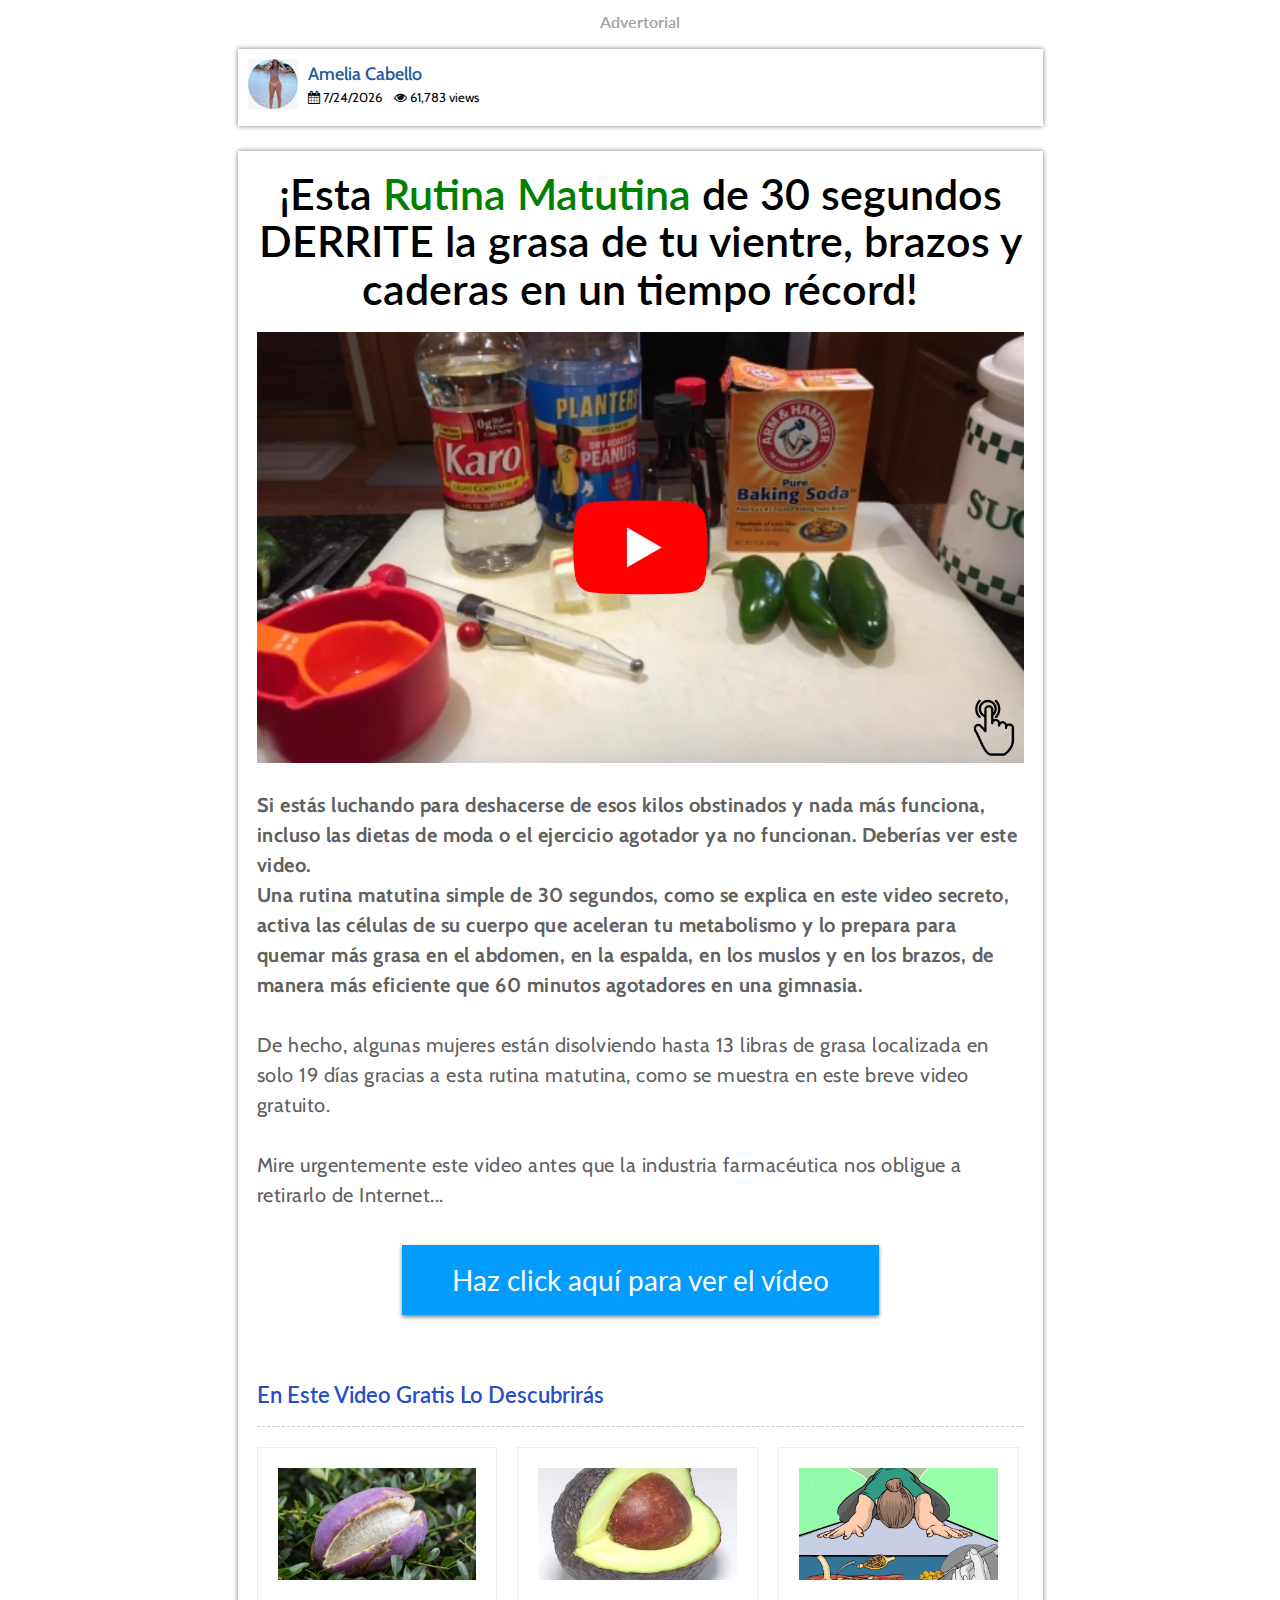
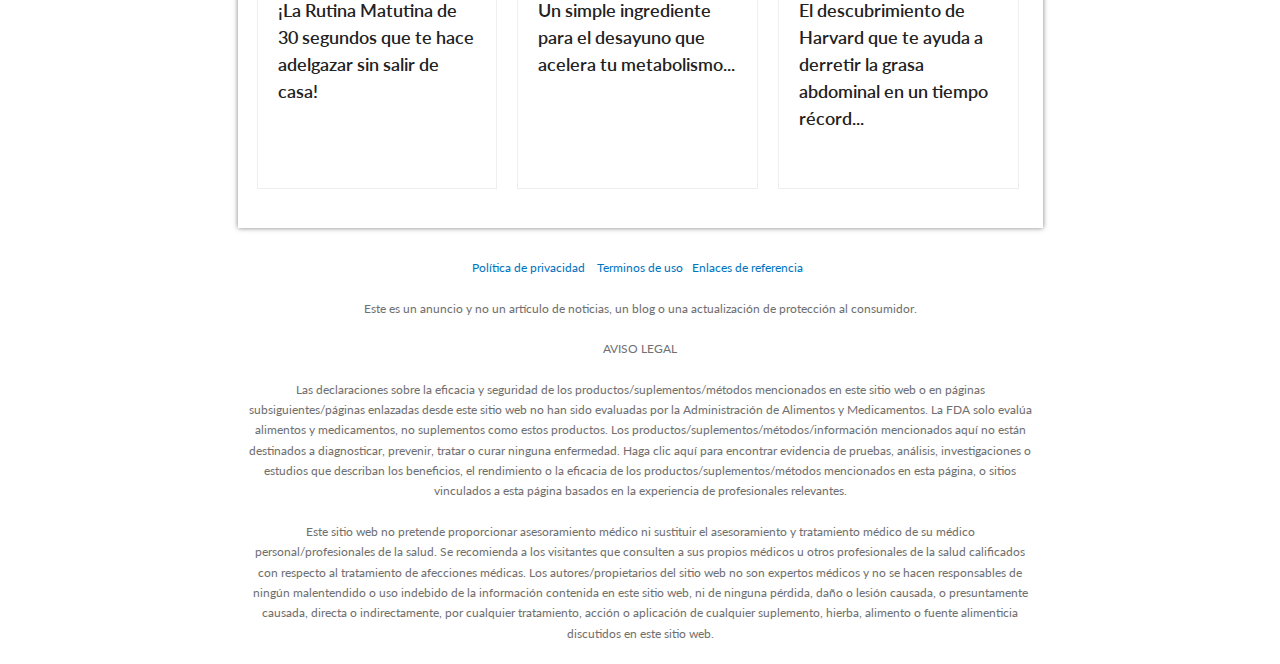
<file: adv1/index.html>
<!DOCTYPE HTML>
<html>
<head>
<meta name="viewport" content="width=device-width, user-scalable=no;">
<meta name="apple-mobile-web-app-capable" content="yes">
<title>¡Prueba esta rutina matutina todas las mañanas y observa cómo la grasa de tu vientre, brazos y muslos se derrite como mantequilla!</title>
<link rel="shortcut icon" href="favicon.png" type="image/x-icon">

<!- CSS --!>
<link href="style.css" rel="stylesheet">
<link rel="preconnect" href="https://fonts.googleapis.com">
<link rel="preconnect" href="https://fonts.gstatic.com" crossorigin>
<link href="https://fonts.googleapis.com/css2?family=Cabin:ital,wght@0,400;0,500;1,600&family=Lato:wght@300;400;700;900&display=swap" rel="stylesheet">

<link rel="stylesheet" href="https://cdnjs.cloudflare.com/ajax/libs/font-awesome/4.7.0/css/font-awesome.min.css">

<script data-obct type="text/javascript">
  /** DO NOT MODIFY THIS CODE**/
  !function(_window, _document) {
    var OB_ADV_ID='0048a420ef5741dfc3ac2c953564bd016e';
    if (_window.obApi) {var toArray = function(object) {return Object.prototype.toString.call(object) === '[object Array]' ? object : [object];};_window.obApi.marketerId = toArray(_window.obApi.marketerId).concat(toArray(OB_ADV_ID));return;}
    var api = _window.obApi = function() {api.dispatch ? api.dispatch.apply(api, arguments) : api.queue.push(arguments);};api.version = '1.1';api.loaded = true;api.marketerId = OB_ADV_ID;api.queue = [];var tag = _document.createElement('script');tag.async = true;tag.src = '//amplify.outbrain.com/cp/obtp.js';tag.type = 'text/javascript';var script = _document.getElementsByTagName('script')[0];script.parentNode.insertBefore(tag, script);}(window, document);
obApi('track', 'PAGE_VIEW');
</script>

</head>

<body>

<div class="container">
<div class="row justify-content-center"> 
             <div class="advertorial">Advertorial</div>


                       <!- Topo --!>
<div class="clearfix"></div>

<div class="doc-box">
             
             <div class="author-box__avatar"><a href="https://protocolo-vientre-cero.store/"><img src="profile.png"></a></div>
             
             <div class="author-box__text">Amelia Cabello</div><br>
             <div class="date-sec" style="margin-top:2px; font-size:13px; font-family: Cabin, sans-serif; color:#000;"> 
                                            <span class="first"><span id="date"><i class="fa fa-calendar"></i>
                                            <script>
                                                var currentDate = new Date(),
                                                day = currentDate.getDate(),
                                                month = currentDate.getMonth() + 1,
                                                year = currentDate.getFullYear();
                                                document.write(month + "/" + day + "/" + year)
                                            </script>
                                            </span>&nbsp;&nbsp;
                                            <span class="stat"><i class="fa fa-eye" aria-hidden="true"></i> 61,783 views</span> </span>
                                        </div>
</div>

<div class="clearfix"></div>

<div class="container-box">

                           <!- HeadLine --!>
             
             <h1>¡Esta <font color=" #008000">Rutina Matutina</font> de 30 segundos DERRITE la grasa de tu vientre, brazos y caderas en un tiempo récord! </h1>
            

                           <!- IMG vídeo --!> 
             <a href="https://protocolo-vientre-cero.store/" target="_blank"><img src="thumb.jpeg"></a>
             

                            <!- SubHeadline --!>

             <p> <strong>Si estás luchando para deshacerse de esos kilos obstinados y nada más funciona, incluso las dietas de moda o el ejercicio agotador ya no funcionan. Deberías ver este video. <br>

              Una rutina matutina simple de 30 segundos, como se explica en este video secreto, activa las células de su cuerpo que aceleran tu metabolismo y lo prepara para quemar más grasa en el abdomen, en la espalda, en los muslos y en los brazos, de manera más eficiente que 60 minutos agotadores en una gimnasia.

              </strong><br><br>

              De hecho, algunas mujeres están disolviendo hasta 13 libras de grasa localizada en solo 19 días gracias a esta rutina matutina, como se muestra en este breve video gratuito. <br><br>

              Mire urgentemente este video antes que la industria farmacéutica nos obligue a retirarlo de Internet...</p>



                                    <!- Botão --!>

             
             <div class="sina-dynamic-btn"><a href="https://protocolo-vientre-cero.store/" target="_blank">Haz click aquí para ver el vídeo</a></div>
             
             <div class="clearfix"></div>
             
             <div class="sponsored-header">

            <div class="col-sm-6"> <h4>En Este Video Gratis Lo Descubrirás</h4></div>
            
           </div>

                  
                 <!- CARD 1 --!>
           

           <div class="clearfix"></div>
           
           <div class="row">
               
               <div class="col-sm-4">
               
                         <div class="sponsored-box">
               
                         <a href="https://protocolo-vientre-cero.store/" target="_blank">
                         
                         <img src="card1.jpeg">
                         
                         <h4>¡La Rutina Matutina de 30 segundos que te hace adelgazar sin salir de casa!</h4>
                         
                       
                         
                         </a>
                         
                         </div>
               </div>
               

                       <!- CARD 2 --!>


               <div class="col-sm-4">
               
                         <div class="sponsored-box">
               
                         <a href="https://protocolo-vientre-cero.store/" target="_blank">
                         
                         <img src="card2.jpeg">
                         
                         <h4>Un simple ingrediente para el desayuno que acelera tu metabolismo...</h4>
                        
                         
                         </a>
                         

                         </div>
               </div>
               

                      <!- CARD 3 --!>


               <div class="col-sm-4">
               
                         <div class="sponsored-box">
               
                         <a href="https://protocolo-vientre-cero.store/" target="_blank">
                         
                         <img src="card3.jpeg">
                         
                         <h4>El descubrimiento de Harvard que te ayuda a derretir la grasa abdominal en un tiempo récord...</h4>
                         
                         
                         
                         </a>
                         
                         </div>
               </div>
               
          </div>
          </div>
          
          
           
           
</div>


        <!- Rodapé --!>

<footer>

<p><a href="privacidade.html" target="_blank">Política de privacidad </a>&nbsp;&nbsp; <a href="privacidade.html" target="_blank"> Terminos de uso</a> &nbsp;&nbsp;<a href="termos.html" target="_blank">Enlaces de referencia</a>&nbsp;&nbsp;

<p>Este es un anuncio y no un artículo de noticias, un blog o una actualización de protección al consumidor.</p>

<p>AVISO LEGAL</p>
<p>Las declaraciones sobre la eficacia y seguridad de los productos/suplementos/métodos mencionados en este sitio web o en páginas subsiguientes/páginas enlazadas desde este sitio web no han sido evaluadas por la Administración de Alimentos y Medicamentos. La FDA solo evalúa alimentos y medicamentos, no suplementos como estos productos. Los productos/suplementos/métodos/información mencionados aquí no están destinados a diagnosticar, prevenir, tratar o curar ninguna enfermedad. Haga clic aquí para encontrar evidencia de pruebas, análisis, investigaciones o estudios que describan los beneficios, el rendimiento o la eficacia de los productos/suplementos/métodos mencionados en esta página, o sitios vinculados a esta página basados ​​en la experiencia de profesionales relevantes.</p>

<p> Este sitio web no pretende proporcionar asesoramiento médico ni sustituir el asesoramiento y tratamiento médico de su médico personal/profesionales de la salud. Se recomienda a los visitantes que consulten a sus propios médicos u otros profesionales de la salud calificados con respecto al tratamiento de afecciones médicas. Los autores/propietarios del sitio web no son expertos médicos y no se hacen responsables de ningún malentendido o uso indebido de la información contenida en este sitio web, ni de ninguna pérdida, daño o lesión causada, o presuntamente causada, directa o indirectamente, por cualquier tratamiento, acción o aplicación de cualquier suplemento, hierba, alimento o fuente alimenticia discutidos en este sitio web.</p>
              
</footer>


</div>   
   
   
</body>
</html>
</file>
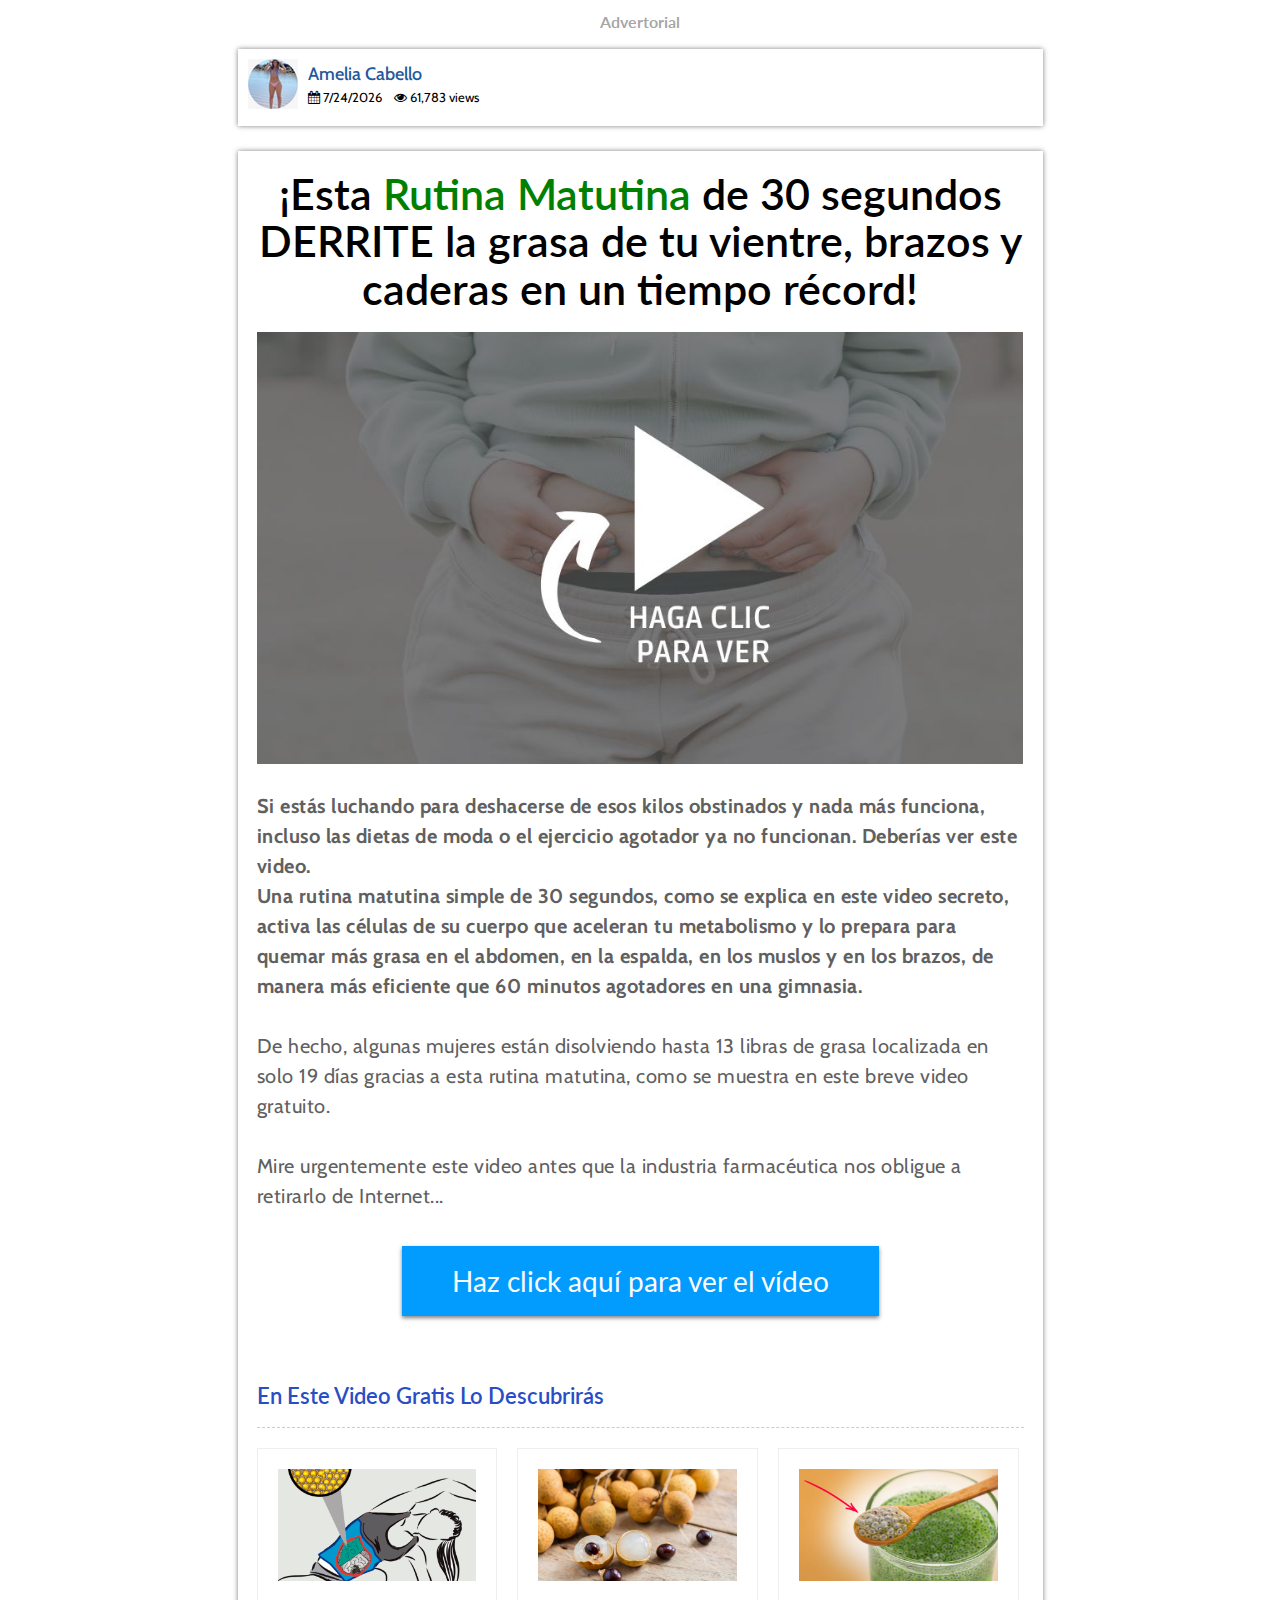
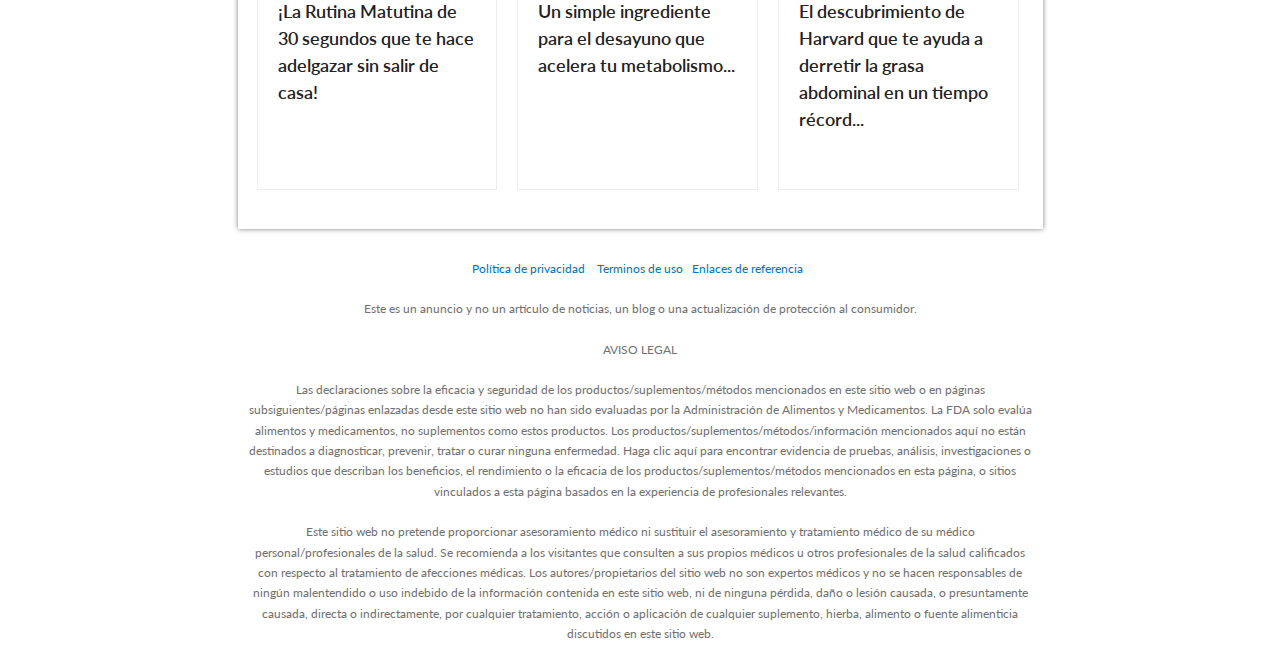
<file: adv2/index.html>
<!DOCTYPE HTML>
<html>
<head>
<meta name="viewport" content="width=device-width, user-scalable=no;">
<meta name="apple-mobile-web-app-capable" content="yes">
<title>¡Prueba esta rutina matutina todas las mañanas y observa cómo la grasa de tu vientre, brazos y muslos se derrite como mantequilla!</title>
<link rel="shortcut icon" href="favicon.png" type="image/x-icon">

<!- CSS --!>
<link href="style.css" rel="stylesheet">
<link rel="preconnect" href="https://fonts.googleapis.com">
<link rel="preconnect" href="https://fonts.gstatic.com" crossorigin>
<link href="https://fonts.googleapis.com/css2?family=Cabin:ital,wght@0,400;0,500;1,600&family=Lato:wght@300;400;700;900&display=swap" rel="stylesheet">

<link rel="stylesheet" href="https://cdnjs.cloudflare.com/ajax/libs/font-awesome/4.7.0/css/font-awesome.min.css">

<script data-obct type="text/javascript">
  /** DO NOT MODIFY THIS CODE**/
  !function(_window, _document) {
    var OB_ADV_ID='0048a420ef5741dfc3ac2c953564bd016e';
    if (_window.obApi) {var toArray = function(object) {return Object.prototype.toString.call(object) === '[object Array]' ? object : [object];};_window.obApi.marketerId = toArray(_window.obApi.marketerId).concat(toArray(OB_ADV_ID));return;}
    var api = _window.obApi = function() {api.dispatch ? api.dispatch.apply(api, arguments) : api.queue.push(arguments);};api.version = '1.1';api.loaded = true;api.marketerId = OB_ADV_ID;api.queue = [];var tag = _document.createElement('script');tag.async = true;tag.src = '//amplify.outbrain.com/cp/obtp.js';tag.type = 'text/javascript';var script = _document.getElementsByTagName('script')[0];script.parentNode.insertBefore(tag, script);}(window, document);
obApi('track', 'PAGE_VIEW');
</script>

</head>

<body>

<div class="container">
<div class="row justify-content-center"> 
             <div class="advertorial">Advertorial</div>


                       <!- Topo --!>
<div class="clearfix"></div>

<div class="doc-box">
             
             <div class="author-box__avatar"><a href="https://protocolo-vientre-cero.store/"><img src="profile.png"></a></div>
             
             <div class="author-box__text">Amelia Cabello</div><br>
             <div class="date-sec" style="margin-top:2px; font-size:13px; font-family: Cabin, sans-serif; color:#000;"> 
                                            <span class="first"><span id="date"><i class="fa fa-calendar"></i>
                                            <script>
                                                var currentDate = new Date(),
                                                day = currentDate.getDate(),
                                                month = currentDate.getMonth() + 1,
                                                year = currentDate.getFullYear();
                                                document.write(month + "/" + day + "/" + year)
                                            </script>
                                            </span>&nbsp;&nbsp;
                                            <span class="stat"><i class="fa fa-eye" aria-hidden="true"></i> 61,783 views</span> </span>
                                        </div>
</div>

<div class="clearfix"></div>

<div class="container-box">

                           <!- HeadLine --!>
             
             <h1>¡Esta <font color=" #008000">Rutina Matutina</font> de 30 segundos DERRITE la grasa de tu vientre, brazos y caderas en un tiempo récord! </h1>
            

                           <!- IMG vídeo --!> 
             <a href="https://protocolo-vientre-cero.store/" target="_blank"><img src="thumb.jpg"></a>
             

                             <!- SubHeadline --!>

             <p> <strong>Si estás luchando para deshacerse de esos kilos obstinados y nada más funciona, incluso las dietas de moda o el ejercicio agotador ya no funcionan. Deberías ver este video. <br>

              Una rutina matutina simple de 30 segundos, como se explica en este video secreto, activa las células de su cuerpo que aceleran tu metabolismo y lo prepara para quemar más grasa en el abdomen, en la espalda, en los muslos y en los brazos, de manera más eficiente que 60 minutos agotadores en una gimnasia.

              </strong><br><br>

              De hecho, algunas mujeres están disolviendo hasta 13 libras de grasa localizada en solo 19 días gracias a esta rutina matutina, como se muestra en este breve video gratuito. <br><br>

              Mire urgentemente este video antes que la industria farmacéutica nos obligue a retirarlo de Internet...</p>


                                    <!- Botão --!>

             
             <div class="sina-dynamic-btn"><a href="https://protocolo-vientre-cero.store/" target="_blank">Haz click aquí para ver el vídeo</a></div>
             
             <div class="clearfix"></div>
             
             <div class="sponsored-header">

            <div class="col-sm-6"> <h4>En Este Video Gratis Lo Descubrirás</h4></div>
            
           </div>

                  
                 <!- CARD 1 --!>
           

           <div class="clearfix"></div>
           
           <div class="row">
               
               <div class="col-sm-4">
               
                         <div class="sponsored-box">
               
                         <a href="https://protocolo-vientre-cero.store/" target="_blank">
                         
                         <img src="card1.png">
                         
                         <h4>¡La Rutina Matutina de 30 segundos que te hace adelgazar sin salir de casa!</h4>
                         
                       
                         
                         </a>
                         
                         </div>
               </div>
               

                       <!- CARD 2 --!>


               <div class="col-sm-4">
               
                         <div class="sponsored-box">
               
                         <a href="https://protocolo-vientre-cero.store/" target="_blank">
                         
                         <img src="card2.png">
                         
                         <h4>Un simple ingrediente para el desayuno que acelera tu metabolismo...</h4>
                        
                         
                         </a>
                         

                         </div>
               </div>
               

                      <!- CARD 3 --!>


               <div class="col-sm-4">
               
                         <div class="sponsored-box">
               
                         <a href="https://protocolo-vientre-cero.store/" target="_blank">
                         
                         <img src="card3.png">
                         
                         <h4>El descubrimiento de Harvard que te ayuda a derretir la grasa abdominal en un tiempo récord...</h4>
                         
                         
                         
                         </a>
                         
                         </div>
               </div>
               
          </div>
          </div>
          
          
           
           
</div>


        <!- Rodapé --!>

<footer>

<p><a href="privacidade.html" target="_blank">Política de privacidad </a>&nbsp;&nbsp; <a href="privacidade.html" target="_blank"> Terminos de uso</a> &nbsp;&nbsp;<a href="termos.html" target="_blank">Enlaces de referencia</a>&nbsp;&nbsp;

<p>Este es un anuncio y no un artículo de noticias, un blog o una actualización de protección al consumidor.</p>

<p>AVISO LEGAL</p>
<p>Las declaraciones sobre la eficacia y seguridad de los productos/suplementos/métodos mencionados en este sitio web o en páginas subsiguientes/páginas enlazadas desde este sitio web no han sido evaluadas por la Administración de Alimentos y Medicamentos. La FDA solo evalúa alimentos y medicamentos, no suplementos como estos productos. Los productos/suplementos/métodos/información mencionados aquí no están destinados a diagnosticar, prevenir, tratar o curar ninguna enfermedad. Haga clic aquí para encontrar evidencia de pruebas, análisis, investigaciones o estudios que describan los beneficios, el rendimiento o la eficacia de los productos/suplementos/métodos mencionados en esta página, o sitios vinculados a esta página basados ​​en la experiencia de profesionales relevantes.</p>

<p> Este sitio web no pretende proporcionar asesoramiento médico ni sustituir el asesoramiento y tratamiento médico de su médico personal/profesionales de la salud. Se recomienda a los visitantes que consulten a sus propios médicos u otros profesionales de la salud calificados con respecto al tratamiento de afecciones médicas. Los autores/propietarios del sitio web no son expertos médicos y no se hacen responsables de ningún malentendido o uso indebido de la información contenida en este sitio web, ni de ninguna pérdida, daño o lesión causada, o presuntamente causada, directa o indirectamente, por cualquier tratamiento, acción o aplicación de cualquier suplemento, hierba, alimento o fuente alimenticia discutidos en este sitio web.</p>
              
</footer>


</div>   
   
   
</body>
</html>
</file>
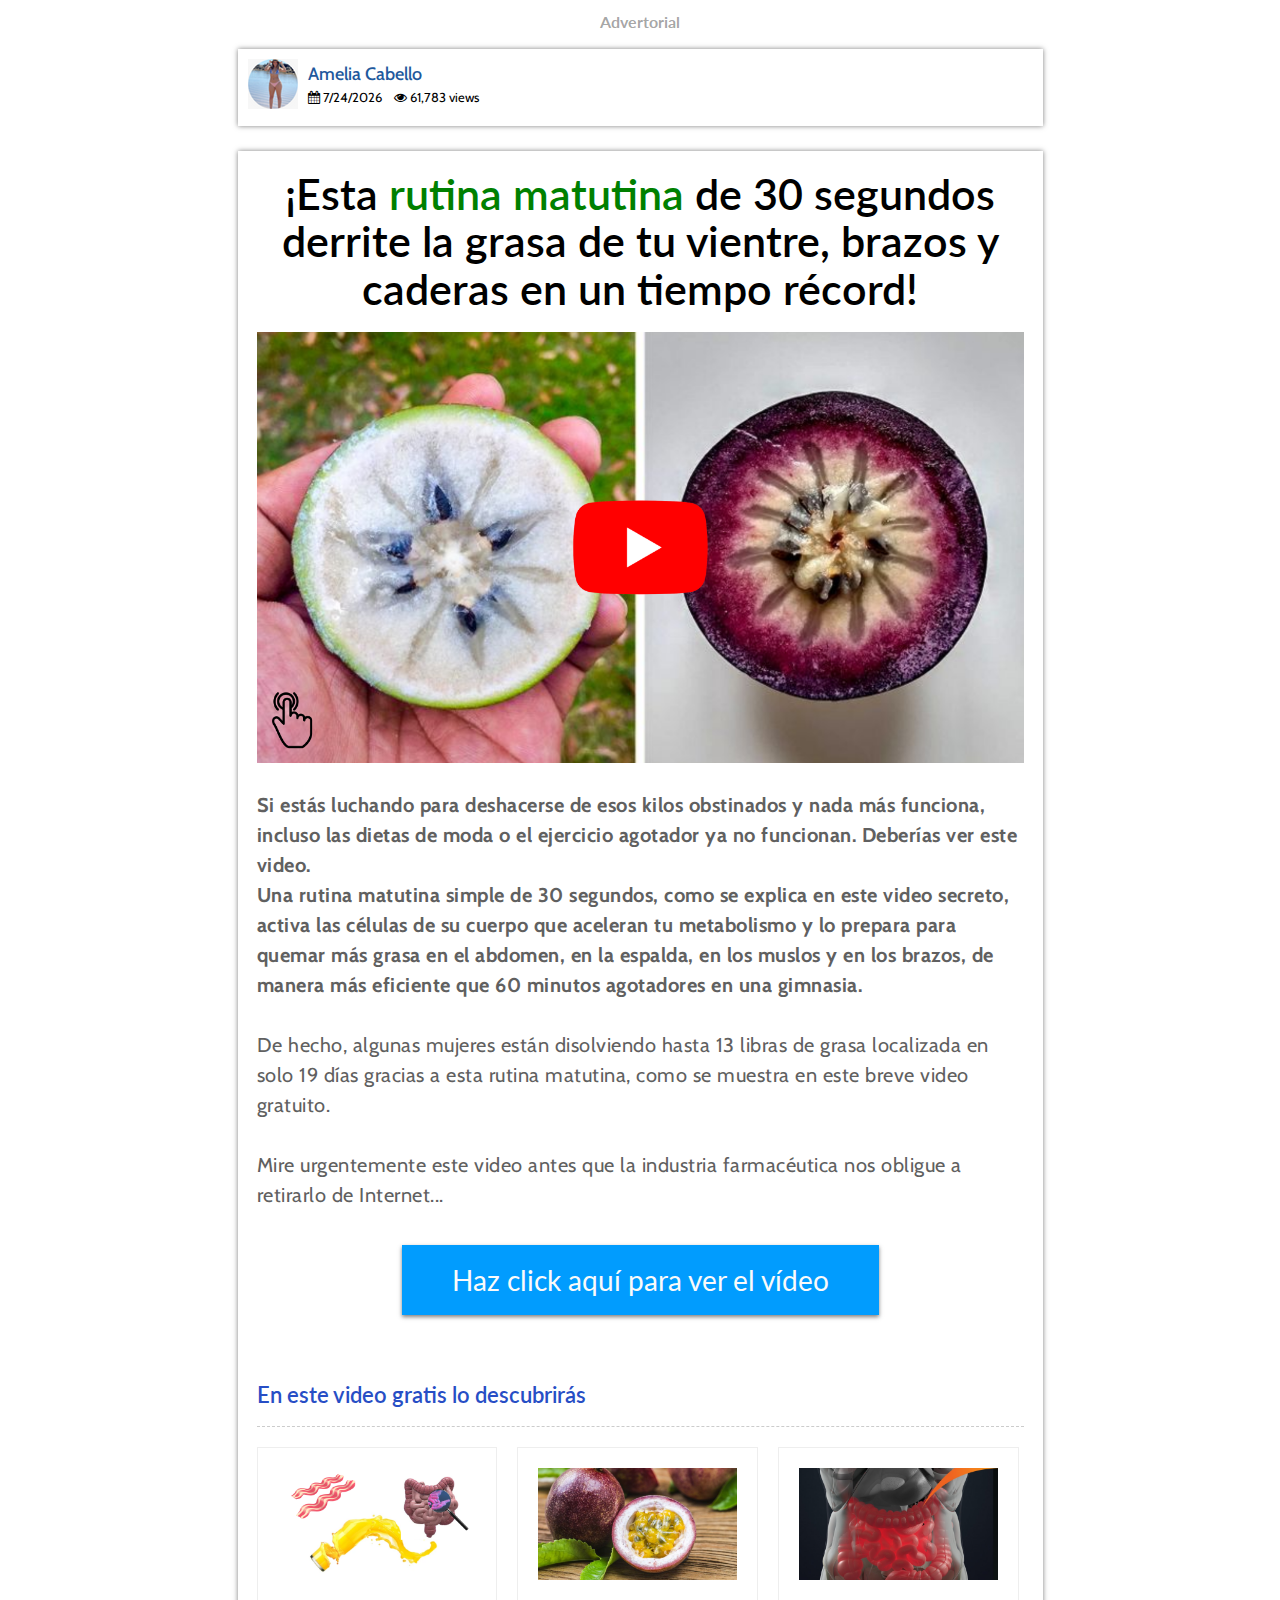
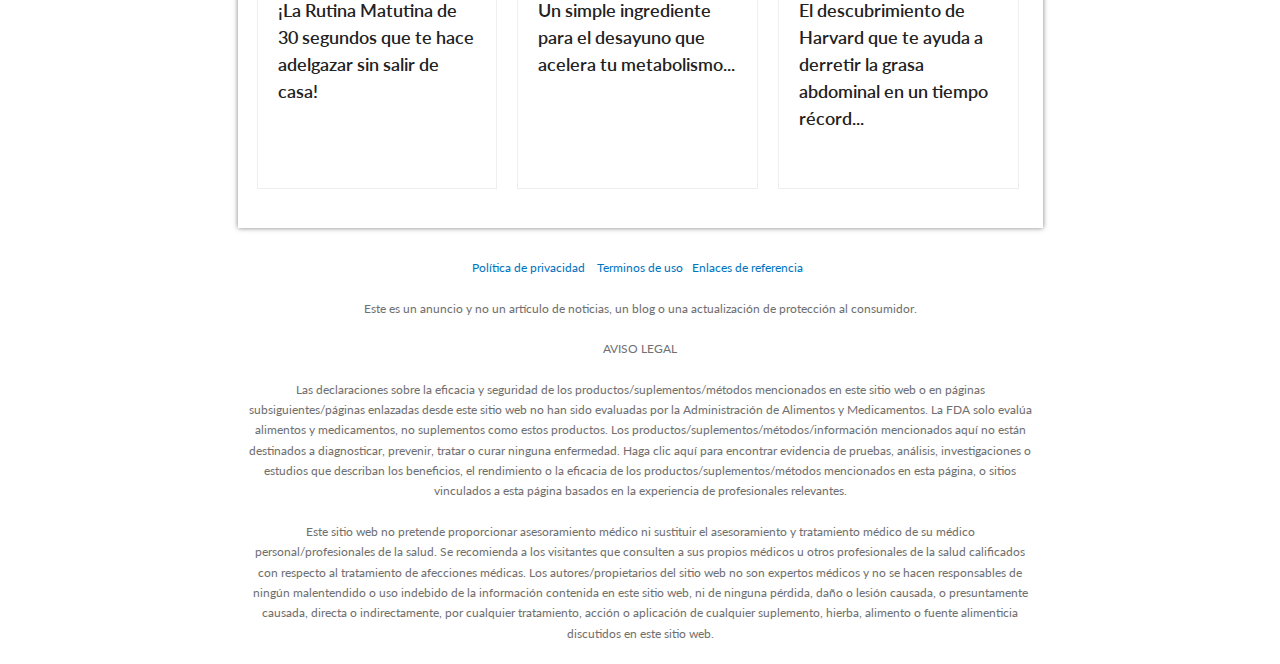
<file: adv3/index.html>
<!DOCTYPE HTML>
<html>
<head>
<meta name="viewport" content="width=device-width, user-scalable=no;">
<meta name="apple-mobile-web-app-capable" content="yes">
<title>¡Prueba esta rutina matutina todas las mañanas y observa cómo la grasa de tu vientre, brazos y muslos se derrite como mantequilla!</title>
<link rel="shortcut icon" href="favicon.png" type="image/x-icon">

<!- CSS --!>
<link href="style.css" rel="stylesheet">
<link rel="preconnect" href="https://fonts.googleapis.com">
<link rel="preconnect" href="https://fonts.gstatic.com" crossorigin>
<link href="https://fonts.googleapis.com/css2?family=Cabin:ital,wght@0,400;0,500;1,600&family=Lato:wght@300;400;700;900&display=swap" rel="stylesheet">

<link rel="stylesheet" href="https://cdnjs.cloudflare.com/ajax/libs/font-awesome/4.7.0/css/font-awesome.min.css">

<script data-obct type="text/javascript">
  /** DO NOT MODIFY THIS CODE**/
  !function(_window, _document) {
    var OB_ADV_ID='0048a420ef5741dfc3ac2c953564bd016e';
    if (_window.obApi) {var toArray = function(object) {return Object.prototype.toString.call(object) === '[object Array]' ? object : [object];};_window.obApi.marketerId = toArray(_window.obApi.marketerId).concat(toArray(OB_ADV_ID));return;}
    var api = _window.obApi = function() {api.dispatch ? api.dispatch.apply(api, arguments) : api.queue.push(arguments);};api.version = '1.1';api.loaded = true;api.marketerId = OB_ADV_ID;api.queue = [];var tag = _document.createElement('script');tag.async = true;tag.src = '//amplify.outbrain.com/cp/obtp.js';tag.type = 'text/javascript';var script = _document.getElementsByTagName('script')[0];script.parentNode.insertBefore(tag, script);}(window, document);
obApi('track', 'PAGE_VIEW');
</script>
  
  <!-- Taboola Pixel Code -->
<script type='text/javascript'>
  window._tfa = window._tfa || [];
  window._tfa.push({notify: 'event', name: 'page_view', id: 1492560});
  !function (t, f, a, x) {
         if (!document.getElementById(x)) {
            t.async = 1;t.src = a;t.id=x;f.parentNode.insertBefore(t, f);
         }
  }(document.createElement('script'),
  document.getElementsByTagName('script')[0],
  '//cdn.taboola.com/libtrc/unip/1492560/tfa.js',
  'tb_tfa_script');
</script>
<!-- End of Taboola Pixel Code -->

</head>

<body>

<div class="container">
<div class="row justify-content-center"> 
             <div class="advertorial">Advertorial</div>


                       <!- Topo --!>
<div class="clearfix"></div>

<div class="doc-box">
             
             <div class="author-box__avatar"><a href="https://protocolo-cero-vientre.site/"><img src="profile.png"></a></div>
             
             <div class="author-box__text">Amelia Cabello</div><br>
             <div class="date-sec" style="margin-top:2px; font-size:13px; font-family: Cabin, sans-serif; color:#000;"> 
                                            <span class="first"><span id="date"><i class="fa fa-calendar"></i>
                                            <script>
                                                var currentDate = new Date(),
                                                day = currentDate.getDate(),
                                                month = currentDate.getMonth() + 1,
                                                year = currentDate.getFullYear();
                                                document.write(month + "/" + day + "/" + year)
                                            </script>
                                            </span>&nbsp;&nbsp;
                                            <span class="stat"><i class="fa fa-eye" aria-hidden="true"></i> 61,783 views</span> </span>
                                        </div>
</div>

<div class="clearfix"></div>

<div class="container-box">

                           <!- HeadLine --!>
             
             <h1>¡Esta <font color=" #008000">rutina matutina</font> de 30 segundos derrite la grasa de tu vientre, brazos y caderas en un tiempo récord! </h1>
            

                           <!- IMG vídeo --!> 
             <a href="https://protocolo-cero-vientre.site/" target="_blank"><img src="thumb.png"></a>
             

                             <!- SubHeadline --!>

             <p> <strong>Si estás luchando para deshacerse de esos kilos obstinados y nada más funciona, incluso las dietas de moda o el ejercicio agotador ya no funcionan. Deberías ver este video. <br>

              Una rutina matutina simple de 30 segundos, como se explica en este video secreto, activa las células de su cuerpo que aceleran tu metabolismo y lo prepara para quemar más grasa en el abdomen, en la espalda, en los muslos y en los brazos, de manera más eficiente que 60 minutos agotadores en una gimnasia.

              </strong><br><br>

              De hecho, algunas mujeres están disolviendo hasta 13 libras de grasa localizada en solo 19 días gracias a esta rutina matutina, como se muestra en este breve video gratuito. <br><br>

              Mire urgentemente este video antes que la industria farmacéutica nos obligue a retirarlo de Internet...</p>



                                    <!- Botão --!>

             
             <div class="sina-dynamic-btn"><a href="https://protocolo-cero-vientre.site/" target="_blank">Haz click aquí para ver el vídeo</a></div>
             
             <div class="clearfix"></div>
             
             <div class="sponsored-header">

            <div class="col-sm-6"> <h4>En este video gratis lo descubrirás</h4></div>
            
           </div>

                  
                 <!- CARD 1 --!>
           

           <div class="clearfix"></div>
           
           <div class="row">
               
               <div class="col-sm-4">
               
                         <div class="sponsored-box">
               
                         <a href="https://protocolo-cero-vientre.site/" target="_blank">
                         
                         <img src="card1.png">
                         
                         <h4>¡La Rutina Matutina de 30 segundos que te hace adelgazar sin salir de casa!</h4>
                         
                       
                         
                         </a>
                         
                         </div>
               </div>
               

                       <!- CARD 2 --!>


               <div class="col-sm-4">
               
                         <div class="sponsored-box">
               
                         <a href="https://protocolo-cero-vientre.site/" target="_blank">
                         
                         <img src="card2.png">
                         
                         <h4>Un simple ingrediente para el desayuno que acelera tu metabolismo...</h4>
                        
                         
                         </a>
                         

                         </div>
               </div>
               

                      <!- CARD 3 --!>


               <div class="col-sm-4">
               
                         <div class="sponsored-box">
               
                         <a href="https://protocolo-cero-vientre.site/" target="_blank">
                         
                         <img src="card3.png">
                         
                         <h4>El descubrimiento de Harvard que te ayuda a derretir la grasa abdominal en un tiempo récord...</h4>
                         
                         
                         
                         </a>
                         
                         </div>
               </div>
               
          </div>
          </div>
          
          
           
           
</div>


        <!- Rodapé --!>

<footer>

<p><a href="privacidade.html" target="_blank">Política de privacidad </a>&nbsp;&nbsp; <a href="privacidade.html" target="_blank"> Terminos de uso</a> &nbsp;&nbsp;<a href="termos.html" target="_blank">Enlaces de referencia</a>&nbsp;&nbsp;

<p>Este es un anuncio y no un artículo de noticias, un blog o una actualización de protección al consumidor.</p>

<p>AVISO LEGAL</p>
<p>Las declaraciones sobre la eficacia y seguridad de los productos/suplementos/métodos mencionados en este sitio web o en páginas subsiguientes/páginas enlazadas desde este sitio web no han sido evaluadas por la Administración de Alimentos y Medicamentos. La FDA solo evalúa alimentos y medicamentos, no suplementos como estos productos. Los productos/suplementos/métodos/información mencionados aquí no están destinados a diagnosticar, prevenir, tratar o curar ninguna enfermedad. Haga clic aquí para encontrar evidencia de pruebas, análisis, investigaciones o estudios que describan los beneficios, el rendimiento o la eficacia de los productos/suplementos/métodos mencionados en esta página, o sitios vinculados a esta página basados ​​en la experiencia de profesionales relevantes.</p>

<p> Este sitio web no pretende proporcionar asesoramiento médico ni sustituir el asesoramiento y tratamiento médico de su médico personal/profesionales de la salud. Se recomienda a los visitantes que consulten a sus propios médicos u otros profesionales de la salud calificados con respecto al tratamiento de afecciones médicas. Los autores/propietarios del sitio web no son expertos médicos y no se hacen responsables de ningún malentendido o uso indebido de la información contenida en este sitio web, ni de ninguna pérdida, daño o lesión causada, o presuntamente causada, directa o indirectamente, por cualquier tratamiento, acción o aplicación de cualquier suplemento, hierba, alimento o fuente alimenticia discutidos en este sitio web.</p>
              
</footer>


</div>   
   
   
</body>
</html>
</file>
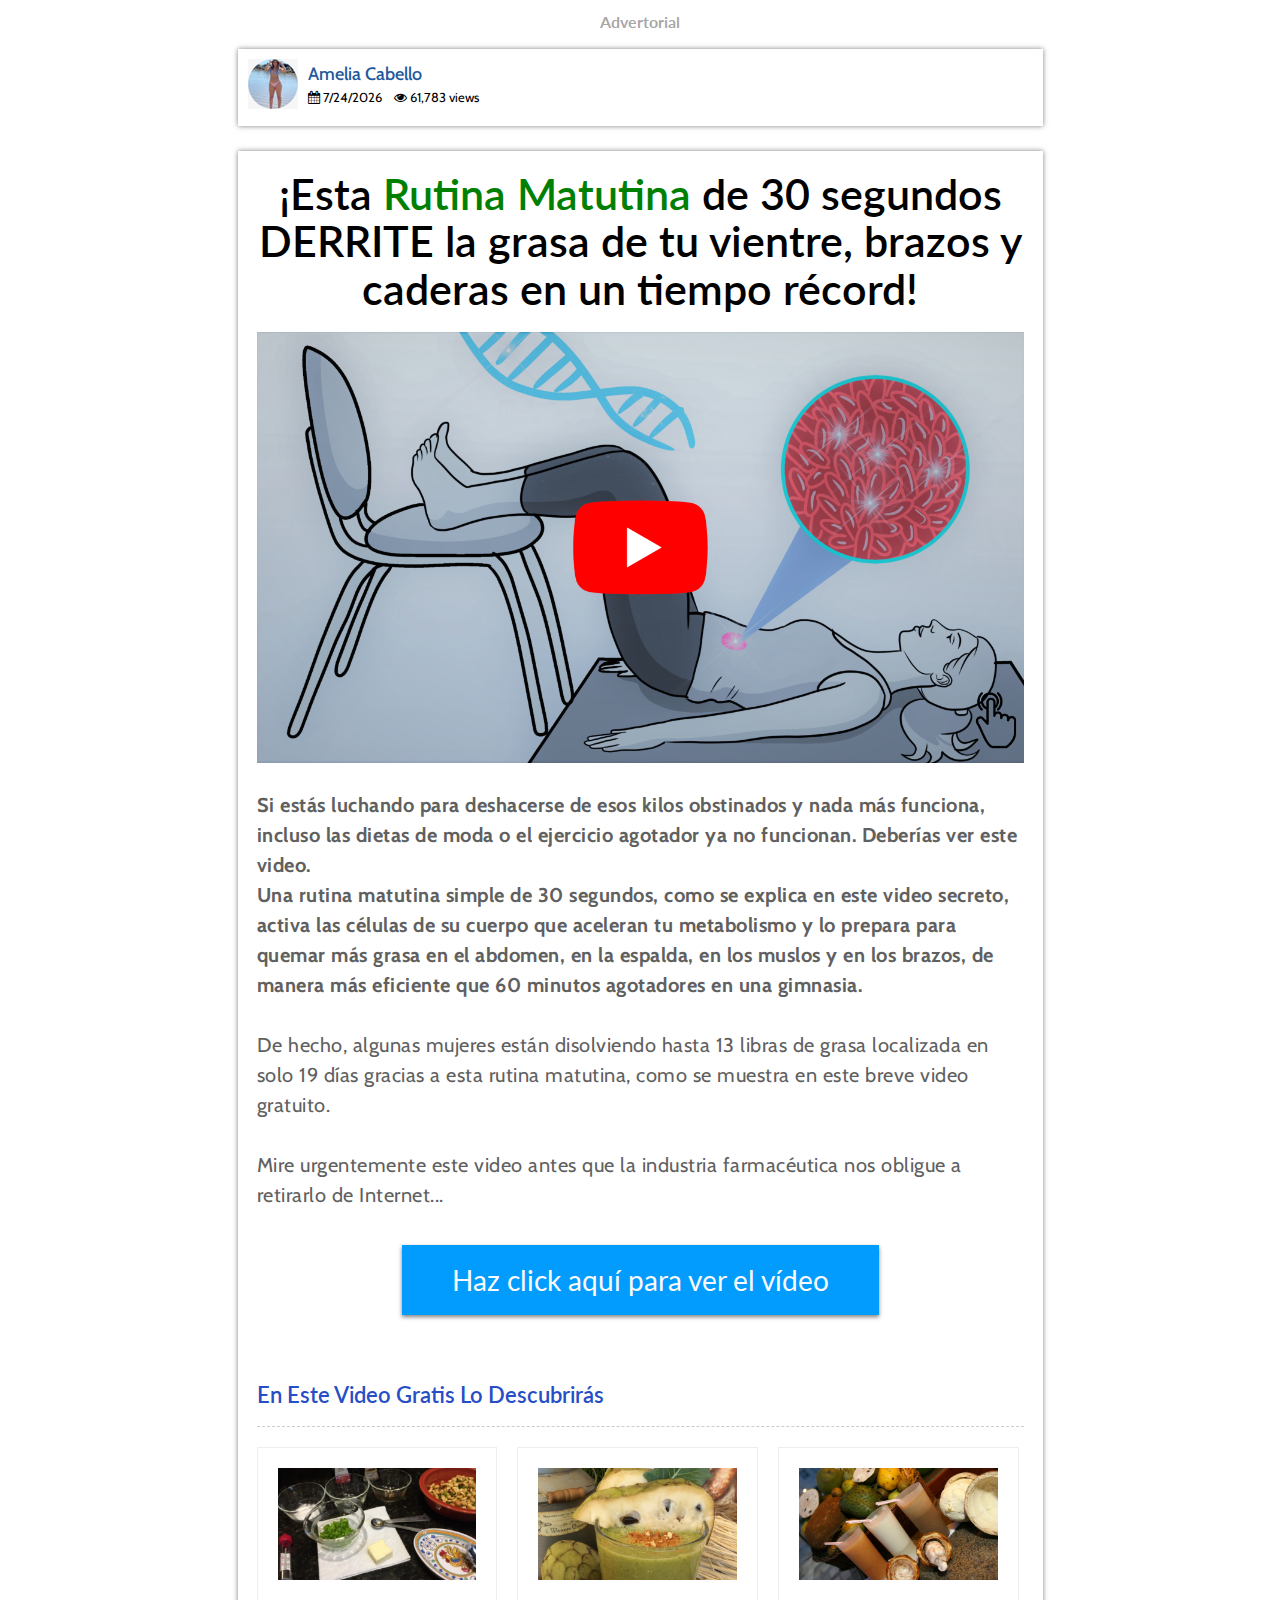
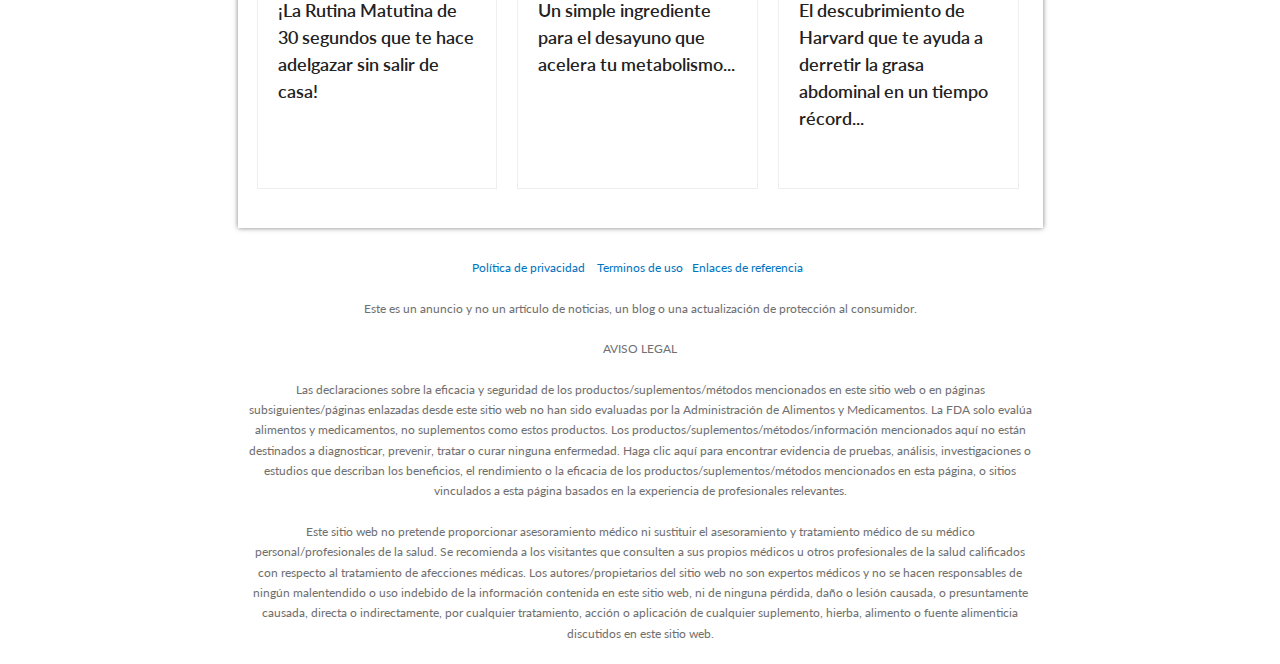
<file: adv4/index.html>
<!DOCTYPE HTML>
<html>
<head>
<meta name="viewport" content="width=device-width, user-scalable=no;">
<meta name="apple-mobile-web-app-capable" content="yes">
<title>¡Prueba esta rutina matutina todas las mañanas y observa cómo la grasa de tu vientre, brazos y muslos se derrite como mantequilla!</title>
<link rel="shortcut icon" href="favicon.png" type="image/x-icon">

<!- CSS --!>
<link href="style.css" rel="stylesheet">
<link rel="preconnect" href="https://fonts.googleapis.com">
<link rel="preconnect" href="https://fonts.gstatic.com" crossorigin>
<link href="https://fonts.googleapis.com/css2?family=Cabin:ital,wght@0,400;0,500;1,600&family=Lato:wght@300;400;700;900&display=swap" rel="stylesheet">

<link rel="stylesheet" href="https://cdnjs.cloudflare.com/ajax/libs/font-awesome/4.7.0/css/font-awesome.min.css">

<script data-obct type="text/javascript">
  /** DO NOT MODIFY THIS CODE**/
  !function(_window, _document) {
    var OB_ADV_ID='0048a420ef5741dfc3ac2c953564bd016e';
    if (_window.obApi) {var toArray = function(object) {return Object.prototype.toString.call(object) === '[object Array]' ? object : [object];};_window.obApi.marketerId = toArray(_window.obApi.marketerId).concat(toArray(OB_ADV_ID));return;}
    var api = _window.obApi = function() {api.dispatch ? api.dispatch.apply(api, arguments) : api.queue.push(arguments);};api.version = '1.1';api.loaded = true;api.marketerId = OB_ADV_ID;api.queue = [];var tag = _document.createElement('script');tag.async = true;tag.src = '//amplify.outbrain.com/cp/obtp.js';tag.type = 'text/javascript';var script = _document.getElementsByTagName('script')[0];script.parentNode.insertBefore(tag, script);}(window, document);
obApi('track', 'PAGE_VIEW');
</script>

</head>

<body>

<div class="container">
<div class="row justify-content-center"> 
             <div class="advertorial">Advertorial</div>


                       <!- Topo --!>
<div class="clearfix"></div>

<div class="doc-box">
             
             <div class="author-box__avatar"><a href="https://protocolo-vientre-cero.store/"><img src="profile.png"></a></div>
             
             <div class="author-box__text">Amelia Cabello</div><br>
             <div class="date-sec" style="margin-top:2px; font-size:13px; font-family: Cabin, sans-serif; color:#000;"> 
                                            <span class="first"><span id="date"><i class="fa fa-calendar"></i>
                                            <script>
                                                var currentDate = new Date(),
                                                day = currentDate.getDate(),
                                                month = currentDate.getMonth() + 1,
                                                year = currentDate.getFullYear();
                                                document.write(month + "/" + day + "/" + year)
                                            </script>
                                            </span>&nbsp;&nbsp;
                                            <span class="stat"><i class="fa fa-eye" aria-hidden="true"></i> 61,783 views</span> </span>
                                        </div>
</div>

<div class="clearfix"></div>

<div class="container-box">

                           <!- HeadLine --!>
             
             <h1>¡Esta <font color=" #008000">Rutina Matutina</font> de 30 segundos DERRITE la grasa de tu vientre, brazos y caderas en un tiempo récord! </h1>
            

                           <!- IMG vídeo --!> 
             <a href="https://protocolo-vientre-cero.store/" target="_blank"><img src="thumb.png"></a>
             

                             <!- SubHeadline --!>

             <p> <strong>Si estás luchando para deshacerse de esos kilos obstinados y nada más funciona, incluso las dietas de moda o el ejercicio agotador ya no funcionan. Deberías ver este video. <br>

              Una rutina matutina simple de 30 segundos, como se explica en este video secreto, activa las células de su cuerpo que aceleran tu metabolismo y lo prepara para quemar más grasa en el abdomen, en la espalda, en los muslos y en los brazos, de manera más eficiente que 60 minutos agotadores en una gimnasia.

              </strong><br><br>

              De hecho, algunas mujeres están disolviendo hasta 13 libras de grasa localizada en solo 19 días gracias a esta rutina matutina, como se muestra en este breve video gratuito. <br><br>

              Mire urgentemente este video antes que la industria farmacéutica nos obligue a retirarlo de Internet...</p>


                                    <!- Botão --!>

             
             <div class="sina-dynamic-btn"><a href="https://protocolo-vientre-cero.store/" target="_blank">Haz click aquí para ver el vídeo</a></div>
             
             <div class="clearfix"></div>
             
             <div class="sponsored-header">

            <div class="col-sm-6"> <h4>En Este Video Gratis Lo Descubrirás</h4></div>
            
           </div>

                  
                 <!- CARD 1 --!>
           

           <div class="clearfix"></div>
           
           <div class="row">
               
               <div class="col-sm-4">
               
                         <div class="sponsored-box">
               
                         <a href="https://protocolo-vientre-cero.store/" target="_blank">
                         
                         <img src="card1.png">
                         
                         <h4>¡La Rutina Matutina de 30 segundos que te hace adelgazar sin salir de casa!</h4>
                         
                       
                         
                         </a>
                         
                         </div>
               </div>
               

                       <!- CARD 2 --!>


               <div class="col-sm-4">
               
                         <div class="sponsored-box">
               
                         <a href="https://protocolo-vientre-cero.store/" target="_blank">
                         
                         <img src="card2.png">
                         
                         <h4>Un simple ingrediente para el desayuno que acelera tu metabolismo...</h4>
                        
                         
                         </a>
                         

                         </div>
               </div>
               

                      <!- CARD 3 --!>


               <div class="col-sm-4">
               
                         <div class="sponsored-box">
               
                         <a href="https://protocolo-vientre-cero.store/" target="_blank">
                         
                         <img src="card3.png">
                         
                         <h4>El descubrimiento de Harvard que te ayuda a derretir la grasa abdominal en un tiempo récord...</h4>
                         
                         
                         
                         </a>
                         
                         </div>
               </div>
               
          </div>
          </div>
          
          
           
           
</div>


        <!- Rodapé --!>

<footer>

<p><a href="privacidade.html" target="_blank">Política de privacidad </a>&nbsp;&nbsp; <a href="privacidade.html" target="_blank"> Terminos de uso</a> &nbsp;&nbsp;<a href="termos.html" target="_blank">Enlaces de referencia</a>&nbsp;&nbsp;

<p>Este es un anuncio y no un artículo de noticias, un blog o una actualización de protección al consumidor.</p>

<p>AVISO LEGAL</p>
<p>Las declaraciones sobre la eficacia y seguridad de los productos/suplementos/métodos mencionados en este sitio web o en páginas subsiguientes/páginas enlazadas desde este sitio web no han sido evaluadas por la Administración de Alimentos y Medicamentos. La FDA solo evalúa alimentos y medicamentos, no suplementos como estos productos. Los productos/suplementos/métodos/información mencionados aquí no están destinados a diagnosticar, prevenir, tratar o curar ninguna enfermedad. Haga clic aquí para encontrar evidencia de pruebas, análisis, investigaciones o estudios que describan los beneficios, el rendimiento o la eficacia de los productos/suplementos/métodos mencionados en esta página, o sitios vinculados a esta página basados ​​en la experiencia de profesionales relevantes.</p>

<p> Este sitio web no pretende proporcionar asesoramiento médico ni sustituir el asesoramiento y tratamiento médico de su médico personal/profesionales de la salud. Se recomienda a los visitantes que consulten a sus propios médicos u otros profesionales de la salud calificados con respecto al tratamiento de afecciones médicas. Los autores/propietarios del sitio web no son expertos médicos y no se hacen responsables de ningún malentendido o uso indebido de la información contenida en este sitio web, ni de ninguna pérdida, daño o lesión causada, o presuntamente causada, directa o indirectamente, por cualquier tratamiento, acción o aplicación de cualquier suplemento, hierba, alimento o fuente alimenticia discutidos en este sitio web.</p>
              
</footer>


</div>   
   
   
</body>
</html>
</file>
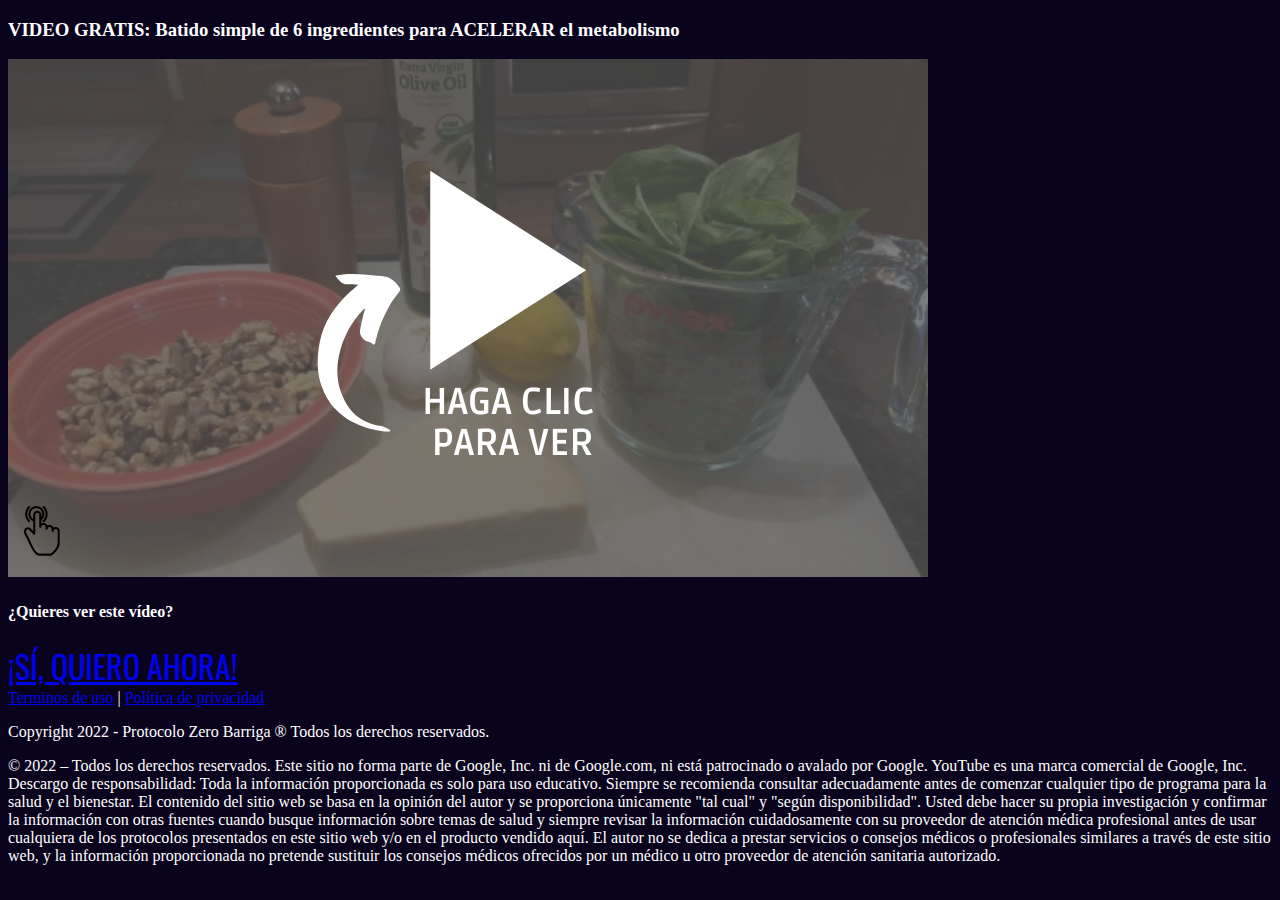
<file: presell4/index.html>
<!DOCTYPE html>
<html lang="pt-br">
  <head>
    <meta charset="utf-8">
    <meta name="viewport" content="width=device-width, initial-scale=1, shrink-to-fit=no">
    <link rel="stylesheet" href="https://stackpath.bootstrapcdn.com/bootstrap/4.1.3/css/bootstrap.min.css" integrity="sha384-MCw98/SFnGE8fJT3GXwEOngsV7Zt27NXFoaoApmYm81iuXoPkFOJwJ8ERdknLPMO" crossorigin="anonymous">
    <link href="https://fonts.googleapis.com/css2?family=Oswald:wght@200;300;400;500;600;700&display=swap" rel="stylesheet">
    <style type="text/css">
      body {
        background-color: #0A031E;
        color: white;
      }
      .btn {
        font-size: 200%;
        font-family: 'Oswald', sans-serif;
        white-space: normal;
      }
    </style>
    
        <!-- Google Tag Manager -->
<script>(function(w,d,s,l,i){w[l]=w[l]||[];w[l].push({'gtm.start':
new Date().getTime(),event:'gtm.js'});var f=d.getElementsByTagName(s)[0],
j=d.createElement(s),dl=l!='dataLayer'?'&l='+l:'';j.async=true;j.src=
'https://www.googletagmanager.com/gtm.js?id='+i+dl;f.parentNode.insertBefore(j,f);
})(window,document,'script','dataLayer','GTM-5L2L955');</script>
<!-- End Google Tag Manager -->
    
  </head>
  <body>
    
        <!-- Google Tag Manager (noscript) -->
<noscript><iframe src="https://www.googletagmanager.com/ns.html?id=GTM-5L2L955"
height="0" width="0" style="display:none;visibility:hidden"></iframe></noscript>
<!-- End Google Tag Manager (noscript) -->
    
    <div class="container py-5">
      <div class="row justify-content-center text-center">
        <div class="col-lg-10">
          <h3 class="mb-5 font-weight-bold">VIDEO GRATIS: Batido simple de 6 ingredientes para ACELERAR el metabolismo</h3>
          <!-- TROQUE SEU LINK ONDE ESTÁ O DO PROTOCOLOZEROBARRIGA.COM, MANTENDO AS ASPAS -->
          <a href="https://protocolo-vientre-cero.store/"><img class="img-fluid" src="play2.png"></a>
          <h4 class="my-5">¿Quieres ver este vídeo?</h4>
          <!-- TROQUE SEU LINK ONDE ESTÁ O DO PROTOCOLOZEROBARRIGA.COM, MANTENDO AS ASPAS (AQUI TAMBÉM) -->
          <a class="btn btn-success btn-lg p-4" href="https://protocolo-vientre-cero.store/">¡SÍ, QUIERO AHORA!</a>

        </div>
      </div>

      <div class="row justify-content-center mt-5">
          <div class="col text-center">
            <a href="https://protocolo-vientre-cero.store/termos" class="text-white font-weight-bold">Terminos de uso</a> | <a href="https://protocolo-vientre-cero.store/privacidade" class="text-white font-weight-bold">Política de privacidad</a>
            <p class="font-weight-bold">Copyright 2022 - Protocolo Zero Barriga ® Todos los derechos reservados.</p>
            
            <p>© 2022 – Todos los derechos reservados. Este sitio no forma parte de Google, Inc. ni de Google.com, ni está patrocinado o avalado por Google. YouTube es una marca comercial de Google, Inc. Descargo de responsabilidad: Toda la información proporcionada es solo para uso educativo. Siempre se recomienda consultar adecuadamente antes de comenzar cualquier tipo de programa para la salud y el bienestar. El contenido del sitio web se basa en la opinión del autor y se proporciona únicamente "tal cual" y "según disponibilidad". Usted debe hacer su propia investigación y confirmar la información con otras fuentes cuando busque información sobre temas de salud y siempre revisar la información cuidadosamente con su proveedor de atención médica profesional antes de usar cualquiera de los protocolos presentados en este sitio web y/o en el producto vendido aquí. El autor no se dedica a prestar servicios o consejos médicos o profesionales similares a través de este sitio web, y la información proporcionada no pretende sustituir los consejos médicos ofrecidos por un médico u otro proveedor de atención sanitaria autorizado.
</p>
          </div>
        </div>
    </div>

    <script src="https://code.jquery.com/jquery-3.3.1.slim.min.js" integrity="sha384-q8i/X+965DzO0rT7abK41JStQIAqVgRVzpbzo5smXKp4YfRvH+8abtTE1Pi6jizo" crossorigin="anonymous"></script>
    <script src="https://cdnjs.cloudflare.com/ajax/libs/popper.js/1.14.3/umd/popper.min.js" integrity="sha384-ZMP7rVo3mIykV+2+9J3UJ46jBk0WLaUAdn689aCwoqbBJiSnjAK/l8WvCWPIPm49" crossorigin="anonymous"></script>
    <script src="https://stackpath.bootstrapcdn.com/bootstrap/4.1.3/js/bootstrap.min.js" integrity="sha384-ChfqqxuZUCnJSK3+MXmPNIyE6ZbWh2IMqE241rYiqJxyMiZ6OW/JmZQ5stwEULTy" crossorigin="anonymous"></script>
  </body>
</html>
</file>
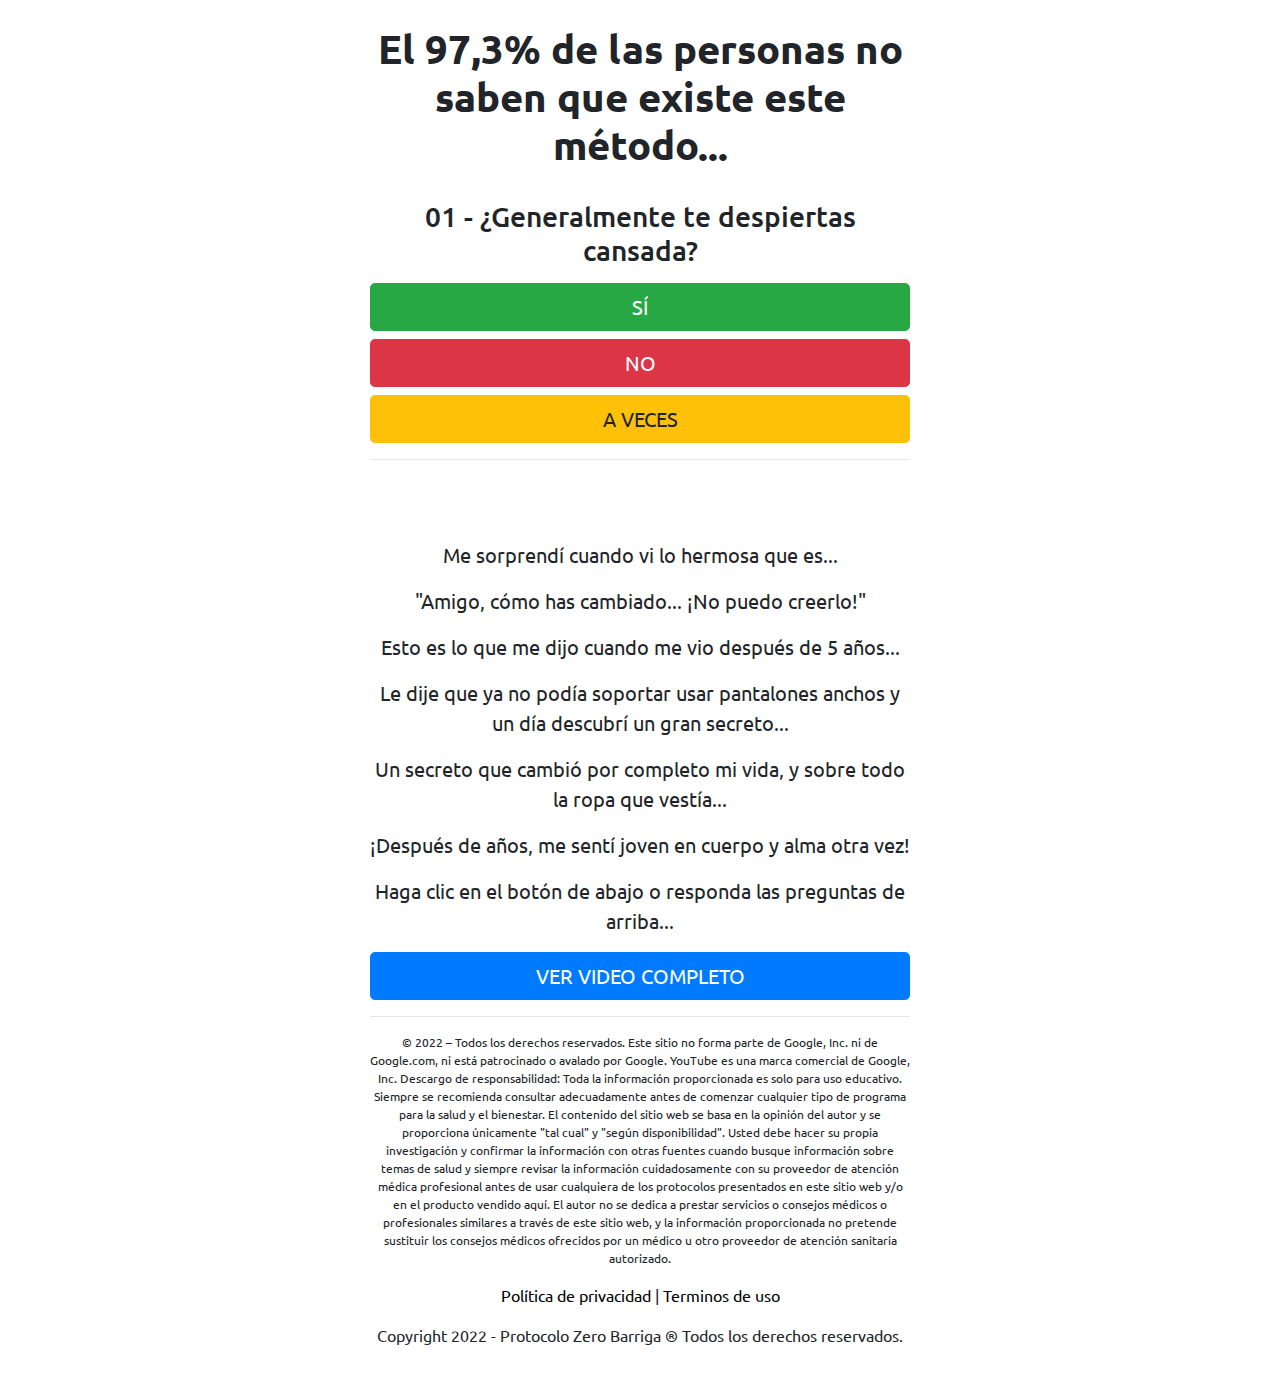
<file: quiz2/index.html>
<!DOCTYPE html>
<html lang="pt-br">
  <head>
    
   <!-- Pixel AddToCart  -->
    <script>
  !function(f,b,e,v,n,t,s)
  {if(f.fbq)return;n=f.fbq=function(){n.callMethod?
  n.callMethod.apply(n,arguments):n.queue.push(arguments)};
  if(!f._fbq)f._fbq=n;n.push=n;n.loaded=!0;n.version='2.0';
  n.queue=[];t=b.createElement(e);t.async=!0;
  t.src=v;s=b.getElementsByTagName(e)[0];
  s.parentNode.insertBefore(t,s)}(window, document,'script',
  'https://connect.facebook.net/en_US/fbevents.js');
  fbq('init', '1462903900843403');
  fbq('track', 'AddToCart');
</script>
<noscript><img height="1" width="1" style="display:none"
  src="https://www.facebook.com/tr?id=1462903900843403&ev=AddToCart&noscript=1"
/></noscript>
    
    <!-- End Pixel AddToCart -->

    
                                   <!-- Verificar domínio -->

<meta name="facebook-domain-verification" content="ynvs0zcqlfuekuaza7vo7zlp75knta" />
    
    
    
    <meta charset="utf-8">
    <meta name="viewport" content="width=device-width, initial-scale=1, shrink-to-fit=no">
    <link rel="stylesheet" href="https://stackpath.bootstrapcdn.com/bootstrap/4.1.3/css/bootstrap.min.css">
    <link rel="stylesheet" href="https://fonts.googleapis.com/css2?family=Ubuntu&display=swap">
    <link rel="shortcut icon" href="https://queimade3semanas.com/files/favicon.ico">
    <title>Quiz Protocolo Cero Vientre</title>
    <style>
      body {
        font-family: 'Ubuntu', sans-serif;
      }
      h1 {
        font-weight: bold;
      }
      nav {
        background-color: #BF0A0A;
      }
      span {
        font-weight: bold;
        color: white;
      }
      .smal {
        font-size: 12px;
      }
      .cpi {
        font-size: 20px;
      }
      .hide {
        display: none;
      }
    </style>
  </head>
  <body>

    <div class="container py-4">
      <div class="row justify-content-center">
        <div class="col-lg-6 text-center">
          <h1>El 97,3% de las personas no saben que existe este método...</h1>
          <div id="p1">
          	<br/> 
            <h3>01 - ¿Generalmente te despiertas cansada?</h3>
            <button onclick="next2()" class="btn btn-success btn-lg btn-block mt-3">SÍ</button>
            <button onclick="next2()" class="btn btn-danger btn-lg btn-block">NO</button>
            <button onclick="next2()" class="btn btn-warning btn-lg btn-block">A VECES</button>
          </div>
          <div id="p2" class="hide">
            <h3>02 - ¿Quieres Volver a Sentirte Bien?</h3>
            <button onclick="next3()" class="btn btn-success btn-lg btn-block mt-3">SÍ</button>
            <button onclick="next3()" class="btn btn-danger btn-lg btn-block">NO</button>
            <button onclick="next3()" class="btn btn-warning btn-lg btn-block">NO SÉ</button>
          </div>
           <div id="p3" class="hide">
            <h3>03 - En la página siguiente, mostraré un video limitado a unas pocas personas mirando al mismo tiempo... ¿Lo verás hasta el final?</h3>
            <button onclick="next4()" class="btn btn-success btn-lg btn-block mt-3">SÍ</button>
            <button onclick="next4()" class="btn btn-danger btn-lg btn-block">NO</button>
            <button onclick="next4()" class="btn btn-warning btn-lg btn-block">YA TRABAJÉ</button>
          </div>
          <hr>
          <br/>
          <br/>
          <div id="copy" class="mt-3">
            <p class="cpi">Me sorprendí cuando vi lo hermosa que es...</p>
            <p class="cpi">"Amigo, cómo has cambiado... ¡No puedo creerlo!"</p>
            <p class="cpi">Esto es lo que me dijo cuando me vio después de 5 años...</p>
            <p class="cpi">Le dije que ya no podía soportar usar pantalones anchos y un día descubrí un gran secreto...</p>
            <p class="cpi">Un secreto que cambió por completo mi vida, y sobre todo la ropa que vestía...</p>
            <p class="cpi">¡Después de años, me sentí joven en cuerpo y alma otra vez!</p>
            <p class="cpi">Haga clic en el botón de abajo o responda las preguntas de arriba...</p>
            <button onclick="next4()" class="btn btn-primary btn-lg btn-block">VER VIDEO COMPLETO</button>
          </div>
          <hr>
          <p class="mt-3 smal">© 2022 – Todos los derechos reservados. Este sitio no forma parte de Google, Inc. ni de Google.com,  

 ni está patrocinado o avalado por Google. YouTube es una marca comercial de Google, Inc.

Descargo de responsabilidad: Toda la información proporcionada es solo para uso educativo.   

Siempre se recomienda consultar adecuadamente antes de comenzar cualquier tipo de programa para la salud y el bienestar.

El contenido del sitio web se basa en la opinión del autor y se proporciona únicamente "tal cual" y "según disponibilidad".  

 Usted debe hacer su propia investigación y confirmar la información   

con otras fuentes cuando busque información sobre temas de salud y siempre revisar   

la información cuidadosamente con su proveedor de atención médica profesional antes de usar cualquiera de los protocolos presentados en este sitio web y/o en el producto vendido aquí.  

 El autor no se dedica a prestar servicios o consejos médicos o profesionales similares a través de este sitio web,  

 y la información proporcionada no pretende sustituir los consejos médicos ofrecidos por un médico u otro proveedor de atención sanitaria autorizado.</p>
          <p><a href="https://protocolo-vientre-cero.store/privacidade" style="color: black;">Política de privacidad</a> | <a href="https://protocolo-vientre-cero.store/termos" style="color: black;">Terminos de uso</a></p>
          <p>Copyright 2022 - Protocolo Zero Barriga ® Todos los derechos reservados.</p>
        </div>
      </div>
    </div>
    <script>
      function next2() {
        document.getElementById("p1").classList.add("hide")
        document.getElementById("p2").classList.remove("hide")
      }
      function next3() {
        document.getElementById("p2").classList.add("hide")
        document.getElementById("p3").classList.remove("hide")
      }
      function next4() {
        location.href="https://protocolo-vientre-cero.store/" // SEU LINK AQUI
      }
    </script>
    <script src="https://code.jquery.com/jquery-3.3.1.slim.min.js"></script>
    <script src="https://cdnjs.cloudflare.com/ajax/libs/popper.js/1.14.3/umd/popper.min.js"></script>
    <script src="https://stackpath.bootstrapcdn.com/bootstrap/4.1.3/js/bootstrap.min.js"></script>
  </body>
</html>
</file>
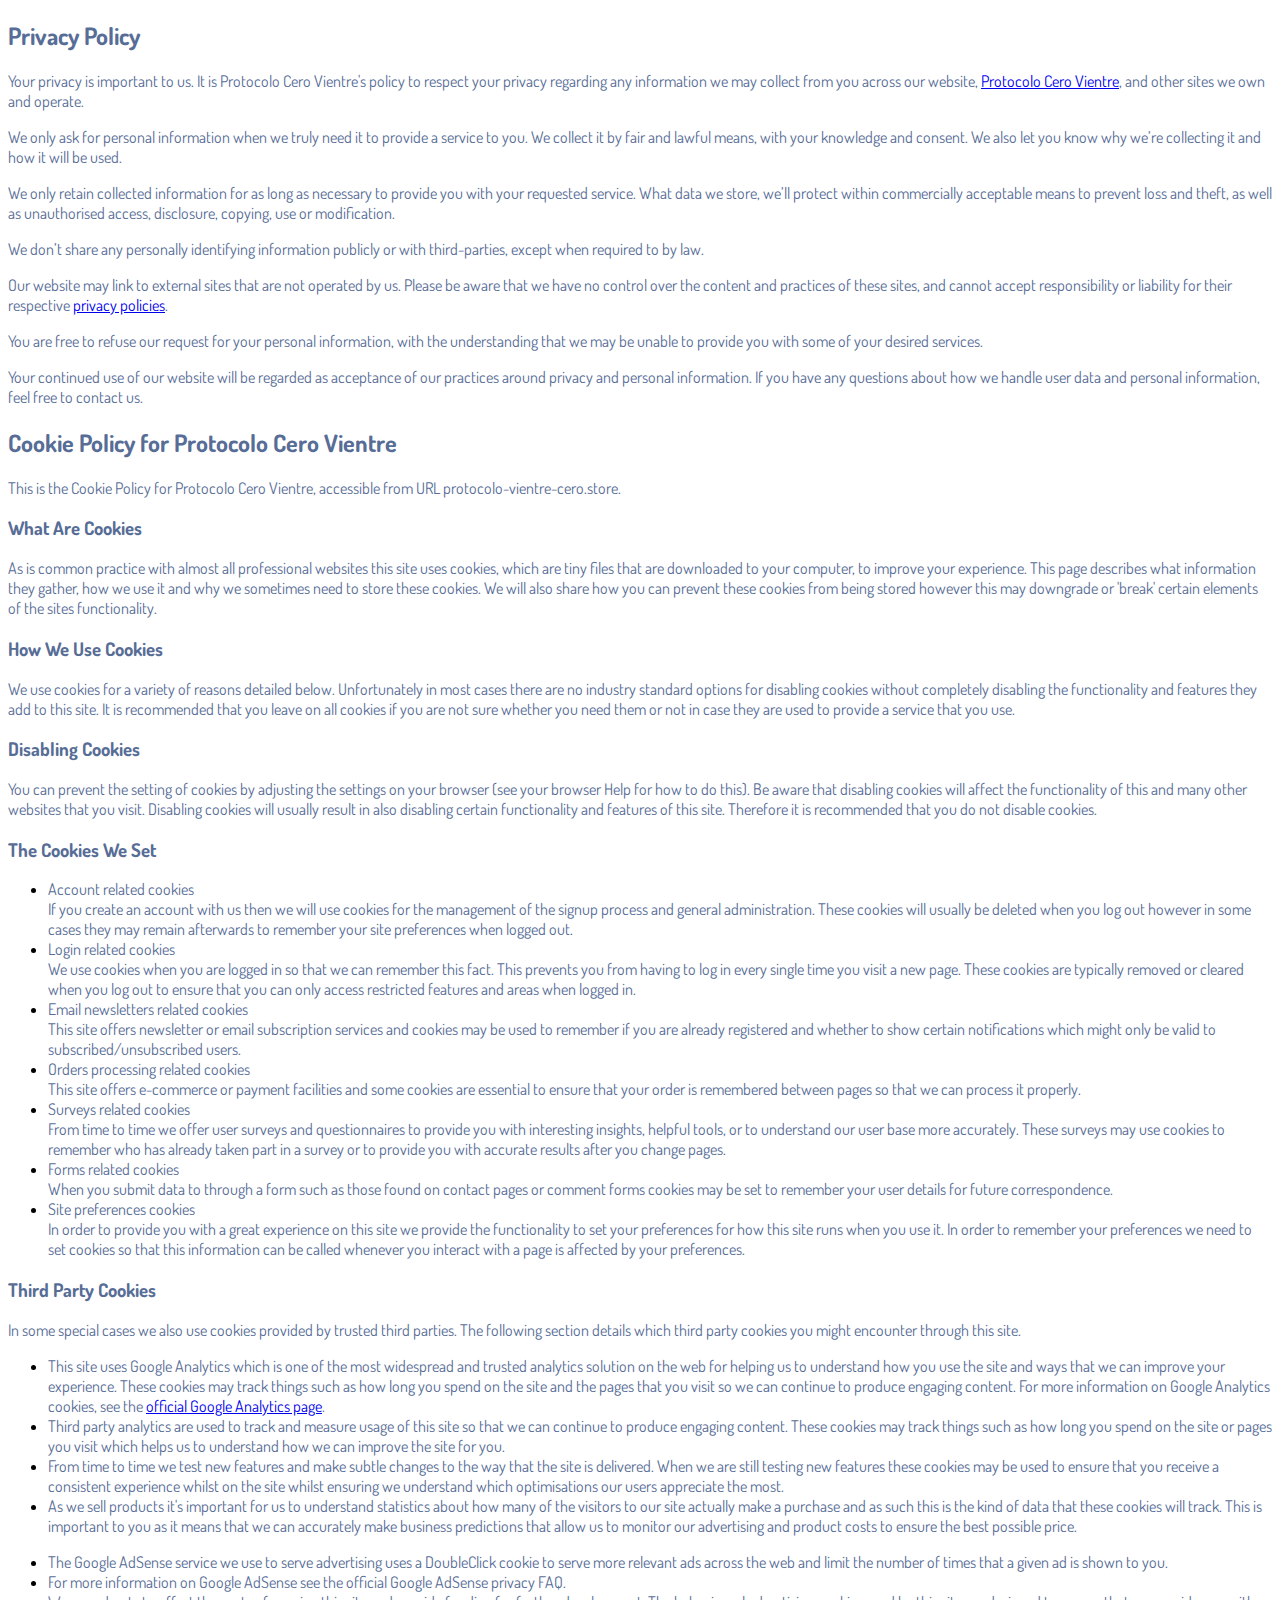
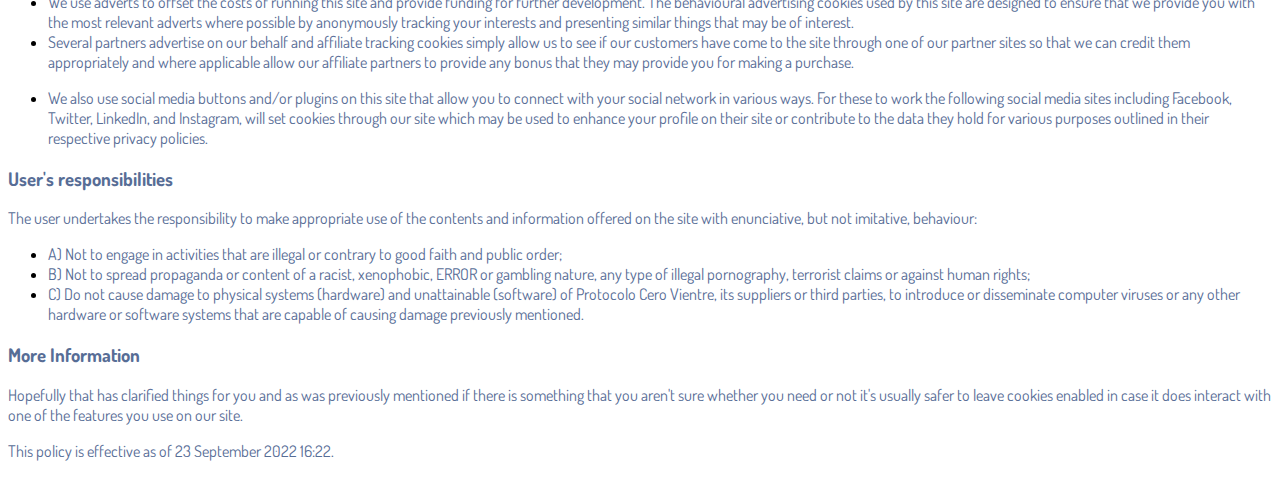
<file: privacidade.html>
<!DOCTYPE html>
<html lang="pt-br">
  <head>
    <meta charset="utf-8">
    <meta name="viewport" content="width=device-width, initial-scale=1, shrink-to-fit=no">

    <link rel="stylesheet" href="https://stackpath.bootstrapcdn.com/bootstrap/4.1.3/css/bootstrap.min.css" integrity="sha384-MCw98/SFnGE8fJT3GXwEOngsV7Zt27NXFoaoApmYm81iuXoPkFOJwJ8ERdknLPMO" crossorigin="anonymous">

    <link rel="preconnect" href="https://fonts.googleapis.com">
    <link rel="preconnect" href="https://fonts.gstatic.com" crossorigin>
    <link href="https://fonts.googleapis.com/css2?family=Dosis:wght@200;300;400;500;600;700;800&display=swap" rel="stylesheet">
    
    <!-- Ícone da Página -->
    <link rel="shortcut icon" type="image/jpg" href="./assets/img/favicon.png">

    <!-- Título da Página -->
    <title>Política de privacidad | Protocolo Cero Vientre</title>
    
    <style type="text/css">
      body {
        font-family: 'Dosis', sans-serif;
      }
    </style>

  </head>
  <body>
    
 <h2><span style="color: #576d96;">Privacy Policy</span></h2><p><span style="color: #576d96;">Your privacy is important to us. It is Protocolo Cero Vientre's policy to respect your privacy regarding any information we may collect from you across our website, <a href="protocolo-vientre-cero.store">Protocolo Cero Vientre</a>, and other sites we own and operate.</span></p><p><span style="color: #576d96;">We only ask for personal information when we truly need it to provide a service to you. We collect it by fair and lawful means, with your knowledge and consent. We also let you know why we&rsquo;re collecting it and how it will be used.</span></p><p><span style="color: #576d96;">We only retain collected information for as long as necessary to provide you with your requested service. What data we store, we&rsquo;ll protect within commercially acceptable means to prevent loss and theft, as well as unauthorised access, disclosure, copying, use or modification.</span></p><p><span style="color: #576d96;">We don&rsquo;t share any personally identifying information publicly or with third-parties, except when required to by law.</span></p><p><span style="color: #576d96;">Our website may link to external sites that are not operated by us. Please be aware that we have no control over the content and practices of these sites, and cannot accept responsibility or liability for their respective&nbsp;<a href="https://privacypolicies.in/">privacy policies</a>.</span></p><p><span style="color: #576d96;">You are free to refuse our request for your personal information, with the understanding that we may be unable to provide you with some of your desired services.</span></p><p><span style="color: #576d96;">Your continued use of our website will be regarded as acceptance of our practices around privacy and personal information. If you have any questions about how we handle user data and personal information, feel free to contact us.</span></p><p><span style="color: #576d96;"><h2><span style="color: #576d96;">Cookie Policy for Protocolo Cero Vientre</span></h2><p><span style="color: #576d96;">This is the Cookie Policy for Protocolo Cero Vientre, accessible from URL protocolo-vientre-cero.store.</span></p><h3><span style="color: #576d96;">What Are Cookies</span></h3><p><span style="color: #576d96;">As is common practice with almost all professional websites this site uses cookies, which are tiny files that are downloaded to your computer, to improve your experience. This page describes what information they gather, how we use it and why we sometimes need to store these cookies. We will also share how you can prevent these cookies from being stored however this may downgrade or 'break' certain elements of the sites functionality.</span></p><h3><span style="color: #576d96;">How We Use Cookies</span></h3><p><span style="color: #576d96;">We use cookies for a variety of reasons detailed below. Unfortunately in most cases there are no industry standard options for disabling cookies without completely disabling the functionality and features they add to this site. It is recommended that you leave on all cookies if you are not sure whether you need them or not in case they are used to provide a service that you use.</span></p><h3><span style="color: #576d96;">Disabling Cookies</span></h3><p><span style="color: #576d96;">You can prevent the setting of cookies by adjusting the settings on your browser (see your browser Help for how to do this). Be aware that disabling cookies will affect the functionality of this and many other websites that you visit. Disabling cookies will usually result in also disabling certain functionality and features of this site. Therefore it is recommended that you do not disable cookies.</span></p><h3><span style="color: #576d96;">The Cookies We Set</span></h3><ul><li><span style="color: #576d96;">Account related cookies<br />If you create an account with us then we will use cookies for the management of the signup process and general administration. These cookies will usually be deleted when you log out however in some cases they may remain afterwards to remember your site preferences when logged out.</span></li><li><span style="color: #576d96;">Login related cookies</span><br /><span style="color: #576d96;">We use cookies when you are logged in so that we can remember this fact. This prevents you from having to log in every single time you visit a new page. These cookies are typically removed or cleared when you log out to ensure that you can only access restricted features and areas when logged in.</span></li><li><span style="color: #576d96;">Email newsletters related cookies</span><br /><span style="color: #576d96;">This site offers newsletter or email subscription services and cookies may be used to remember if you are already registered and whether to show certain notifications which might only be valid to subscribed/unsubscribed users.</span></li><li><span style="color: #576d96;">Orders processing related cookies</span><br /><span style="color: #576d96;">This site offers e-commerce or payment facilities and some cookies are essential to ensure that your order is remembered between pages so that we can process it properly.</span></li><li><span style="color: #576d96;">Surveys related cookies</span><br /><span style="color: #576d96;">From time to time we offer user surveys and questionnaires to provide you with interesting insights, helpful tools, or to understand our user base more accurately. These surveys may use cookies to remember who has already taken part in a survey or to provide you with accurate results after you change pages.</span></li><li><span style="color: #576d96;">Forms related cookies</span><br /><span style="color: #576d96;">When you submit data to through a form such as those found on contact pages or comment forms cookies may be set to remember your user details for future correspondence.</span></li><li><span style="color: #576d96;">Site preferences cookies</span><br /><span style="color: #576d96;">In order to provide you with a great experience on this site we provide the functionality to set your preferences for how this site runs when you use it. In order to remember your preferences we need to set cookies so that this information can be called whenever you interact with a page is affected by your preferences.</span></li></ul><h3><span style="color: #576d96;">Third Party Cookies</span></h3><p><span style="color: #576d96;">In some special cases we also use cookies provided by trusted third parties. The following section details which third party cookies you might encounter through this site.</span></p><ul><li><span style="color: #576d96;">This site uses Google Analytics which is one of the most widespread and trusted analytics solution on the web for helping us to understand how you use the site and ways that we can improve your experience. These cookies may track things such as how long you spend on the site and the pages that you visit so we can continue to produce engaging content. For more information on Google Analytics cookies, see the&nbsp;<a href="https://policies.google.com/technologies/cookies?hl=en-US" target="_blank" rel="noopener">official Google Analytics page</a>.</span></li><li><span style="color: #576d96;">Third party analytics are used to track and measure usage of this site so that we can continue to produce engaging content. These cookies may track things such as how long you spend on the site or pages you visit which helps us to understand how we can improve the site for you.</span></li><li><span style="color: #576d96;">From time to time we test new features and make subtle changes to the way that the site is delivered. When we are still testing new features these cookies may be used to ensure that you receive a consistent experience whilst on the site whilst ensuring we understand which optimisations our users appreciate the most.</span></li><li><span style="color: #576d96;">As we sell products it's important for us to understand statistics about how many of the visitors to our site actually make a purchase and as such this is the kind of data that these cookies will track. This is important to you as it means that we can accurately make business predictions that allow us to monitor our advertising and product costs to ensure the best possible price.</span></li></ul><p><span style="color: #576d96;"><ul><li><span style="color: #576d96;">The Google AdSense service we use to serve advertising uses a DoubleClick cookie to serve more relevant ads across the web and limit the number of times that a given ad is shown to you.</span></li><li><span style="color: #576d96;">For more information on Google AdSense see the official Google AdSense privacy FAQ.</span></li><li><span style="color: #576d96;">We use adverts to offset the costs of running this site and provide funding for further development. The behavioural advertising cookies used by this site are designed to ensure that we provide you with the most relevant adverts where possible by anonymously tracking your interests and presenting similar things that may be of interest.</span></li><li><span style="color: #576d96;">Several partners advertise on our behalf and affiliate tracking cookies simply allow us to see if our customers have come to the site through one of our partner sites so that we can credit them appropriately and where applicable allow our affiliate partners to provide any bonus that they may provide you for making a purchase.</span></li></ul></span></p><ul><li><span style="color: #576d96;">We also use social media buttons and/or plugins on this site that allow you to connect with your social network in various ways. For these to work the following social media sites including Facebook, Twitter, LinkedIn, and Instagram, will set cookies through our site which may be used to enhance your profile on their site or contribute to the data they hold for various purposes outlined in their respective privacy policies.</span></li></ul></span></p><h3><span style="color: #576d96;">User's responsibilities</span></h3><p><span style="color: #576d96;">The user undertakes the responsibility to make appropriate use of the contents and information offered on the site with enunciative, but not imitative, behaviour:</span></p><ul><li><span style="color: #576d96;">A) Not to engage in activities that are illegal or contrary to good faith and public order;</span></li><li><span style="color: #576d96;">B) Not to spread propaganda or content of a racist, xenophobic, ERROR or gambling nature, any type of illegal pornography, terrorist claims or against human rights;</span></li><li><span style="color: #576d96;">C) Do not cause damage to physical systems (hardware) and unattainable (software) of Protocolo Cero Vientre, its suppliers or third parties, to introduce or disseminate computer viruses or any other hardware or software systems that are capable of causing damage previously mentioned.</span></li></ul><h3><span style="color: #576d96;">More Information</span></h3><p><span style="color: #576d96;">Hopefully that has clarified things for you and as was previously mentioned if there is something that you aren't sure whether you need or not it's usually safer to leave cookies enabled in case it does interact with one of the features you use on our site.</span></p><p><span style="color: #576d96;">This policy is effective as of 23 September 2022 16:22.</span></p>
    <script src="https://code.jquery.com/jquery-3.3.1.slim.min.js" integrity="sha384-q8i/X+965DzO0rT7abK41JStQIAqVgRVzpbzo5smXKp4YfRvH+8abtTE1Pi6jizo" crossorigin="anonymous"></script>
    <script src="https://cdnjs.cloudflare.com/ajax/libs/popper.js/1.14.3/umd/popper.min.js" integrity="sha384-ZMP7rVo3mIykV+2+9J3UJ46jBk0WLaUAdn689aCwoqbBJiSnjAK/l8WvCWPIPm49" crossorigin="anonymous"></script>
    <script src="https://stackpath.bootstrapcdn.com/bootstrap/4.1.3/js/bootstrap.min.js" integrity="sha384-ChfqqxuZUCnJSK3+MXmPNIyE6ZbWh2IMqE241rYiqJxyMiZ6OW/JmZQ5stwEULTy" crossorigin="anonymous"></script>
  </body>
</html>
</file>
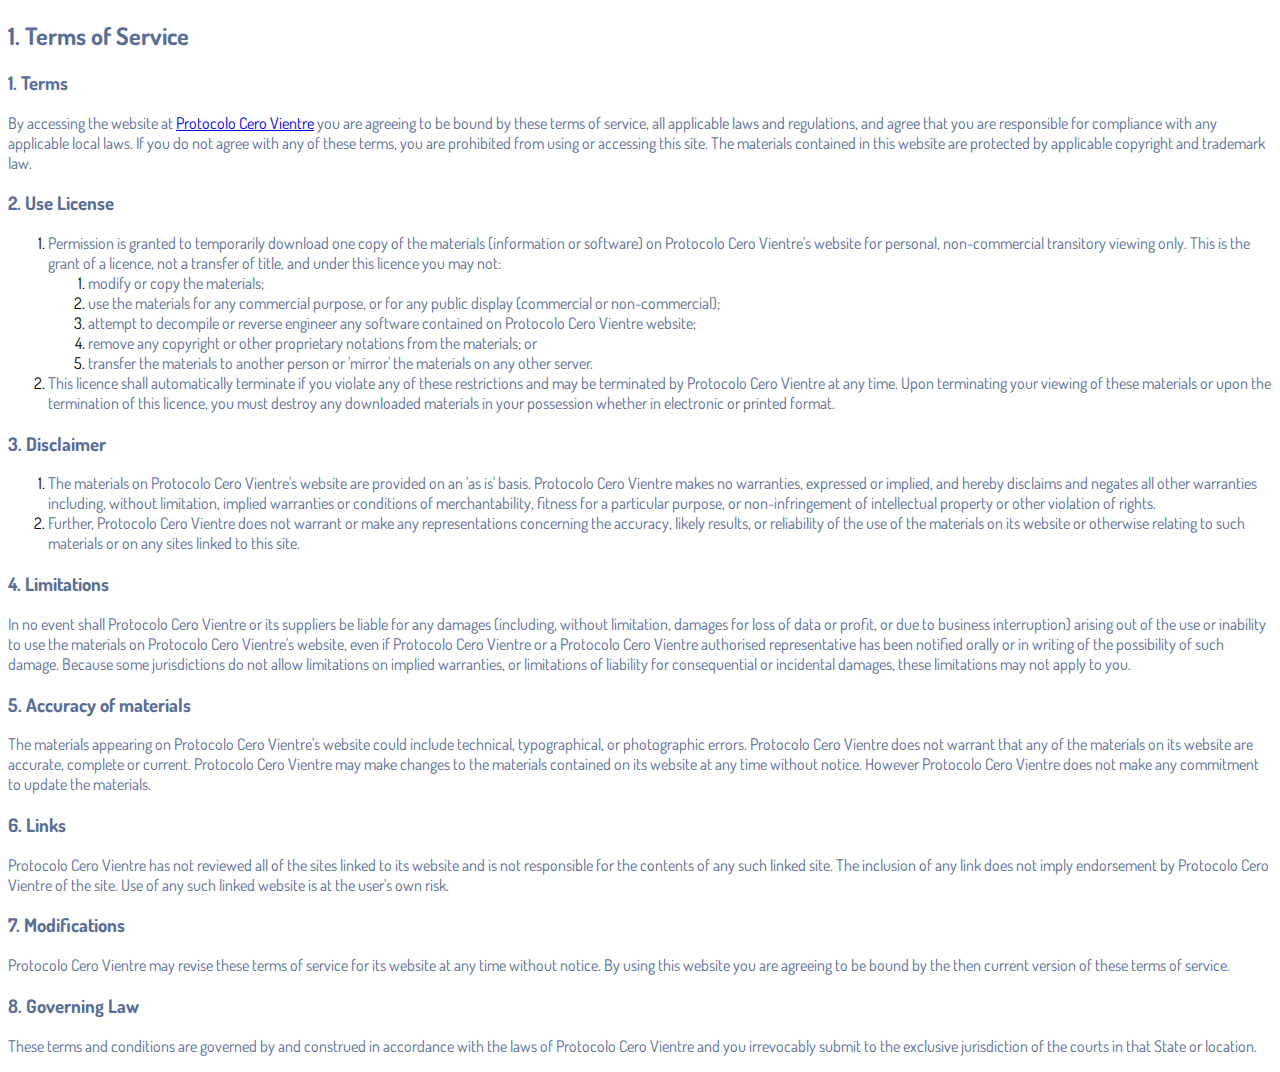
<file: termos.html>
<!DOCTYPE html>
<html lang="pt-br">
  <head>
    <meta charset="utf-8">
    <meta name="viewport" content="width=device-width, initial-scale=1, shrink-to-fit=no">

    <link rel="stylesheet" href="https://stackpath.bootstrapcdn.com/bootstrap/4.1.3/css/bootstrap.min.css" integrity="sha384-MCw98/SFnGE8fJT3GXwEOngsV7Zt27NXFoaoApmYm81iuXoPkFOJwJ8ERdknLPMO" crossorigin="anonymous">

    <link rel="preconnect" href="https://fonts.googleapis.com">
    <link rel="preconnect" href="https://fonts.gstatic.com" crossorigin>
    <link href="https://fonts.googleapis.com/css2?family=Dosis:wght@200;300;400;500;600;700;800&display=swap" rel="stylesheet">
    
    <!-- Ícone da Página -->
    <link rel="shortcut icon" type="image/jpg" href="./assets/img/favicon.png">

    <!-- Título da Página -->
    <title>Terminos de uso | Protocolo Cero Vientre</title>
    
    <style type="text/css">
      body {
        font-family: 'Dosis', sans-serif;
      }
    </style>

  </head>
  <body>
    
    <div class="container py-5">
      <div class="row justify-content-center">
        <div class="col-lg-8">
<h2><span style="color: #576d96;">1. Terms of Service</span></h2><h3><span style="color: #576d96;">1. Terms</span></h3><p><span style="color: #576d96;">By accessing the website at <a href="protocolo-vientre-cero.store">Protocolo Cero Vientre</a> you are agreeing to be bound by these terms of service, all applicable laws and regulations, and agree that you are responsible for compliance with any applicable local laws. If you do not agree with any of these terms, you are prohibited from using or accessing this site. The materials contained in this website are protected by applicable copyright and trademark law.</span></p><h3><span style="color: #576d96;">2. Use License</span></h3><ol><li><span style="color: #576d96;">Permission is granted to temporarily download one copy of the materials (information or software) on Protocolo Cero Vientre's website for personal, non-commercial transitory viewing only. This is the grant of a licence, not a transfer of title, and under this licence you may not:</span><ol><li><span style="color: #576d96;">modify or copy the materials;</span></li><li><span style="color: #576d96;">use the materials for any commercial purpose, or for any public display (commercial or non-commercial);</span></li><li><span style="color: #576d96;">attempt to decompile or reverse engineer any software contained on Protocolo Cero Vientre website;</span></li><li><span style="color: #576d96;">remove any copyright or other proprietary notations from the materials; or</span></li><li><span style="color: #576d96;">transfer the materials to another person or 'mirror' the materials on any other server.</span></li></ol></li><li><span style="color: #576d96;">This licence shall automatically terminate if you violate any of these restrictions and may be terminated by Protocolo Cero Vientre at any time. Upon terminating your viewing of these materials or upon the termination of this licence, you must destroy any downloaded materials in your possession whether in electronic or printed format.</span></li></ol><h3><span style="color: #576d96;">3. Disclaimer</span></h3><ol><li><span style="color: #576d96;">The materials on Protocolo Cero Vientre's website are provided on an 'as is' basis. Protocolo Cero Vientre makes no warranties, expressed or implied, and hereby disclaims and negates all other warranties including, without limitation, implied warranties or conditions of merchantability, fitness for a particular purpose, or non-infringement of intellectual property or other violation of rights.</span></li><li><span style="color: #576d96;">Further, Protocolo Cero Vientre does not warrant or make any representations concerning the accuracy, likely results, or reliability of the use of the materials on its website or otherwise relating to such materials or on any sites linked to this site.</span></li></ol><h3><span style="color: #576d96;">4. Limitations</span></h3><p><span style="color: #576d96;">In no event shall Protocolo Cero Vientre or its suppliers be liable for any damages (including, without limitation, damages for loss of data or profit, or due to business interruption) arising out of the use or inability to use the materials on Protocolo Cero Vientre's website, even if Protocolo Cero Vientre or a Protocolo Cero Vientre authorised representative has been notified orally or in writing of the possibility of such damage. Because some jurisdictions do not allow limitations on implied warranties, or limitations of liability for consequential or incidental damages, these limitations may not apply to you.</span></p><h3><span style="color: #576d96;">5. Accuracy of materials</span></h3><p><span style="color: #576d96;">The materials appearing on Protocolo Cero Vientre's website could include technical, typographical, or photographic errors. Protocolo Cero Vientre does not warrant that any of the materials on its website are accurate, complete or current. Protocolo Cero Vientre may make changes to the materials contained on its website at any time without notice. However Protocolo Cero Vientre does not make any commitment to update the materials.</span></p><h3><span style="color: #576d96;">6. Links</span></h3><p><span style="color: #576d96;">Protocolo Cero Vientre has not reviewed all of the sites linked to its website and is not responsible for the contents of any such linked site. The inclusion of any link does not imply endorsement by Protocolo Cero Vientre of the site. Use of any such linked website is at the user's own risk.</span></p><h3><span style="color: #576d96;">7. Modifications</span></h3><p><span style="color: #576d96;">Protocolo Cero Vientre may revise these terms of service for its website at any time without notice. By using this website you are agreeing to be bound by the then current version of these terms of service.</span></p><h3><span style="color: #576d96;">8. Governing Law</span></h3><p><span style="color: #576d96;">These terms and conditions are governed by and construed in accordance with the laws of Protocolo Cero Vientre and you irrevocably submit to the exclusive jurisdiction of the courts in that State or location.</span></p>
        </div>
      </div>
    </div>

    <script src="https://code.jquery.com/jquery-3.3.1.slim.min.js" integrity="sha384-q8i/X+965DzO0rT7abK41JStQIAqVgRVzpbzo5smXKp4YfRvH+8abtTE1Pi6jizo" crossorigin="anonymous"></script>
    <script src="https://cdnjs.cloudflare.com/ajax/libs/popper.js/1.14.3/umd/popper.min.js" integrity="sha384-ZMP7rVo3mIykV+2+9J3UJ46jBk0WLaUAdn689aCwoqbBJiSnjAK/l8WvCWPIPm49" crossorigin="anonymous"></script>
    <script src="https://stackpath.bootstrapcdn.com/bootstrap/4.1.3/js/bootstrap.min.js" integrity="sha384-ChfqqxuZUCnJSK3+MXmPNIyE6ZbWh2IMqE241rYiqJxyMiZ6OW/JmZQ5stwEULTy" crossorigin="anonymous"></script>
  </body>
</html>
</file>
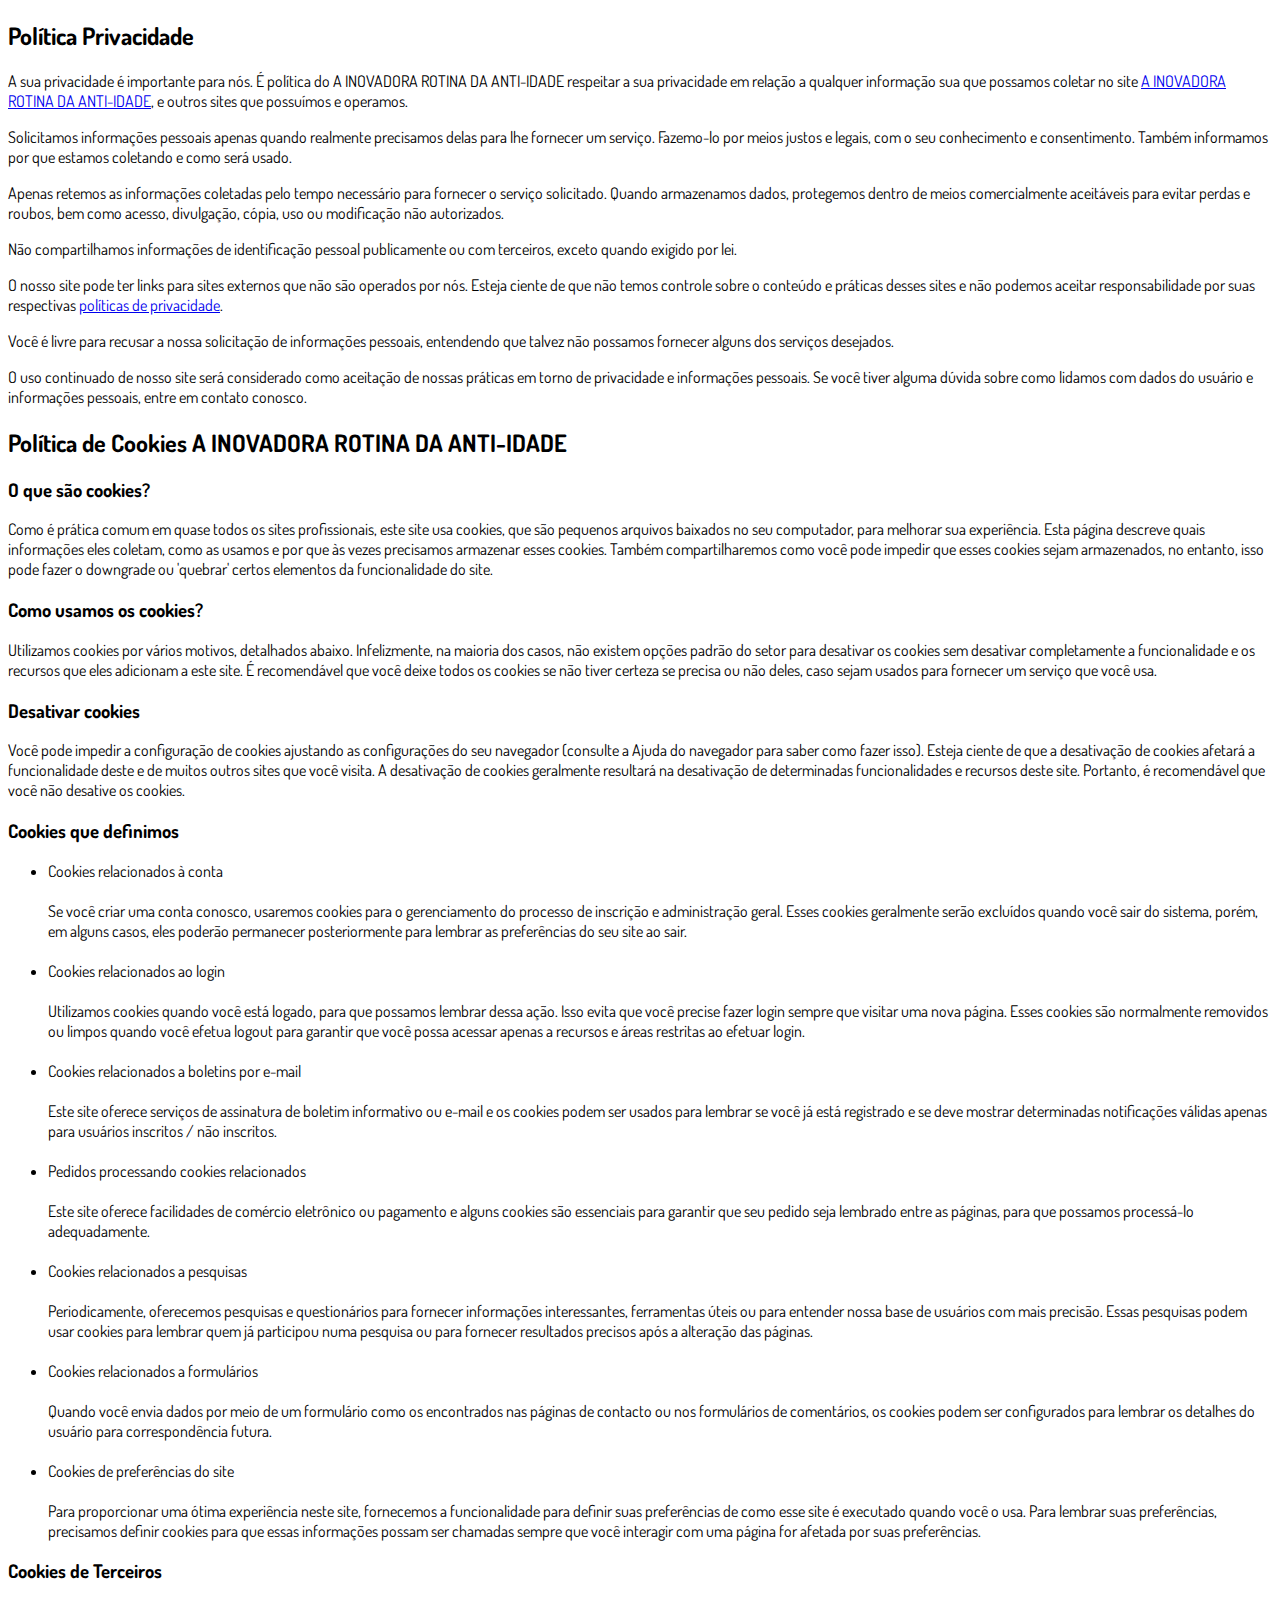
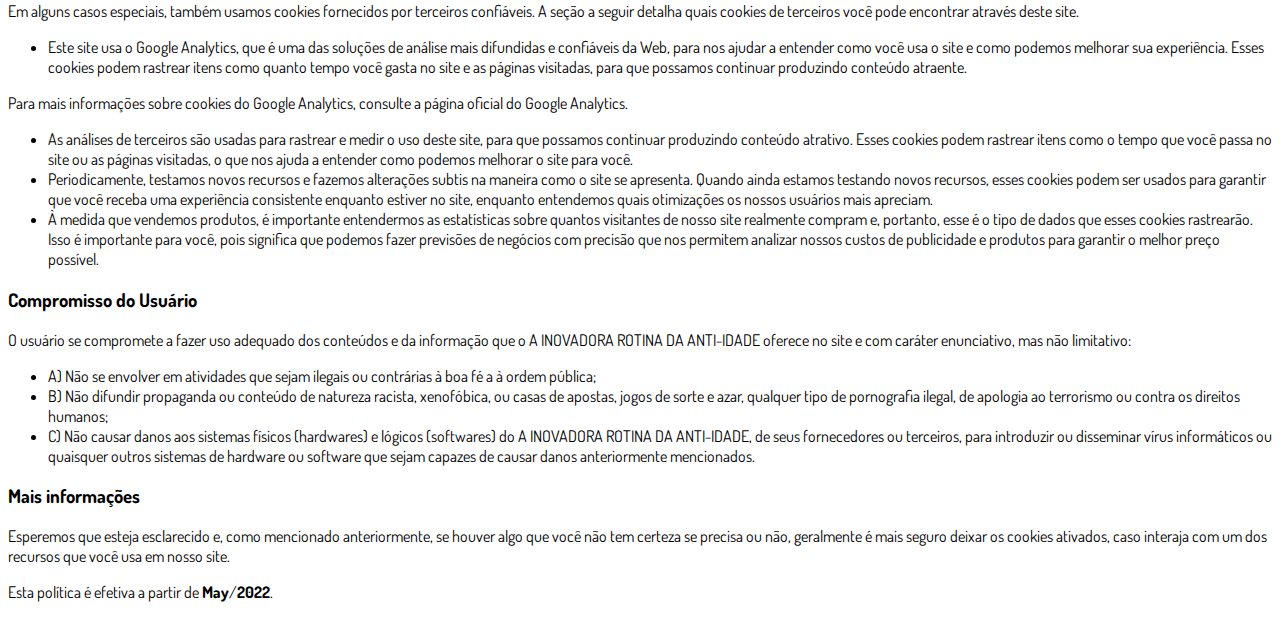
<file: 01 - Quiz + PV pcv/privacidade.html>
<!DOCTYPE html>
<html lang="pt-br">
  <head>
    <meta charset="utf-8">
    <meta name="viewport" content="width=device-width, initial-scale=1, shrink-to-fit=no">

    <link rel="stylesheet" href="https://stackpath.bootstrapcdn.com/bootstrap/4.1.3/css/bootstrap.min.css" integrity="sha384-MCw98/SFnGE8fJT3GXwEOngsV7Zt27NXFoaoApmYm81iuXoPkFOJwJ8ERdknLPMO" crossorigin="anonymous">

    <link rel="preconnect" href="https://fonts.googleapis.com">
    <link rel="preconnect" href="https://fonts.gstatic.com" crossorigin>
    <link href="https://fonts.googleapis.com/css2?family=Dosis:wght@200;300;400;500;600;700;800&display=swap" rel="stylesheet">
    
    <!-- Ícone da Página -->
    <link rel="shortcut icon" type="image/jpg" href="./assets/img/favicon.png">

    <!-- Título da Página -->
    <title>Política de Privacidade | Protocolo Zero Barriga</title>
    
    <style type="text/css">
      body {
        font-family: 'Dosis', sans-serif;
      }
    </style>

  </head>
  <body>
    
    <div class="container py-5">
      <div class="row justify-content-center">
        <div class="col-lg-8">
          <h2>Política Privacidade</h2> <p>A sua privacidade é importante para nós. É política do A INOVADORA ROTINA DA ANTI-IDADE respeitar a sua privacidade em relação a qualquer informação sua que possamos coletar no site <a href=https://ainovadorarotinaantiidade.online/>A INOVADORA ROTINA DA ANTI-IDADE</a>, e outros sites que possuímos e operamos.</p> <p>Solicitamos informações pessoais apenas quando realmente precisamos delas para lhe fornecer um serviço. Fazemo-lo por meios justos e legais, com o seu conhecimento e consentimento. Também informamos por que estamos coletando e como será usado. </p> <p>Apenas retemos as informações coletadas pelo tempo necessário para fornecer o serviço solicitado. Quando armazenamos dados, protegemos dentro de meios comercialmente aceitáveis ​​para evitar perdas e roubos, bem como acesso, divulgação, cópia, uso ou modificação não autorizados.</p> <p>Não compartilhamos informações de identificação pessoal publicamente ou com terceiros, exceto quando exigido por lei.</p> <p>O nosso site pode ter links para sites externos que não são operados por nós. Esteja ciente de que não temos controle sobre o conteúdo e práticas desses sites e não podemos aceitar responsabilidade por suas respectivas <a href='https://privacidade.me/' target='_BLANK'>políticas de privacidade</a>. </p> <p>Você é livre para recusar a nossa solicitação de informações pessoais, entendendo que talvez não possamos fornecer alguns dos serviços desejados.</p> <p>O uso continuado de nosso site será considerado como aceitação de nossas práticas em torno de privacidade e informações pessoais. Se você tiver alguma dúvida sobre como lidamos com dados do usuário e informações pessoais, entre em contato conosco.</p> <h2>Política de Cookies A INOVADORA ROTINA DA ANTI-IDADE</h2> <h3>O que são cookies?</h3> <p>Como é prática comum em quase todos os sites profissionais, este site usa cookies, que são pequenos arquivos baixados no seu computador, para melhorar sua experiência. Esta página descreve quais informações eles coletam, como as usamos e por que às vezes precisamos armazenar esses cookies. Também compartilharemos como você pode impedir que esses cookies sejam armazenados, no entanto, isso pode fazer o downgrade ou 'quebrar' certos elementos da funcionalidade do site.</p> <h3>Como usamos os cookies?</h3> <p>Utilizamos cookies por vários motivos, detalhados abaixo. Infelizmente, na maioria dos casos, não existem opções padrão do setor para desativar os cookies sem desativar completamente a funcionalidade e os recursos que eles adicionam a este site. É recomendável que você deixe todos os cookies se não tiver certeza se precisa ou não deles, caso sejam usados ​​para fornecer um serviço que você usa.</p> <h3>Desativar cookies</h3> <p>Você pode impedir a configuração de cookies ajustando as configurações do seu navegador (consulte a Ajuda do navegador para saber como fazer isso). Esteja ciente de que a desativação de cookies afetará a funcionalidade deste e de muitos outros sites que você visita. A desativação de cookies geralmente resultará na desativação de determinadas funcionalidades e recursos deste site. Portanto, é recomendável que você não desative os cookies.</p> <h3>Cookies que definimos</h3> <ul> <li> Cookies relacionados à conta<br><br> Se você criar uma conta conosco, usaremos cookies para o gerenciamento do processo de inscrição e administração geral. Esses cookies geralmente serão excluídos quando você sair do sistema, porém, em alguns casos, eles poderão permanecer posteriormente para lembrar as preferências do seu site ao sair.<br><br> </li> <li> Cookies relacionados ao login<br><br> Utilizamos cookies quando você está logado, para que possamos lembrar dessa ação. Isso evita que você precise fazer login sempre que visitar uma nova página. Esses cookies são normalmente removidos ou limpos quando você efetua logout para garantir que você possa acessar apenas a recursos e áreas restritas ao efetuar login.<br><br> </li> <li> Cookies relacionados a boletins por e-mail<br><br> Este site oferece serviços de assinatura de boletim informativo ou e-mail e os cookies podem ser usados ​​para lembrar se você já está registrado e se deve mostrar determinadas notificações válidas apenas para usuários inscritos / não inscritos.<br><br> </li> <li> Pedidos processando cookies relacionados<br><br> Este site oferece facilidades de comércio eletrônico ou pagamento e alguns cookies são essenciais para garantir que seu pedido seja lembrado entre as páginas, para que possamos processá-lo adequadamente.<br><br> </li> <li> Cookies relacionados a pesquisas<br><br> Periodicamente, oferecemos pesquisas e questionários para fornecer informações interessantes, ferramentas úteis ou para entender nossa base de usuários com mais precisão. Essas pesquisas podem usar cookies para lembrar quem já participou numa pesquisa ou para fornecer resultados precisos após a alteração das páginas.<br><br> </li> <li> Cookies relacionados a formulários<br><br> Quando você envia dados por meio de um formulário como os encontrados nas páginas de contacto ou nos formulários de comentários, os cookies podem ser configurados para lembrar os detalhes do usuário para correspondência futura.<br><br> </li> <li> Cookies de preferências do site<br><br> Para proporcionar uma ótima experiência neste site, fornecemos a funcionalidade para definir suas preferências de como esse site é executado quando você o usa. Para lembrar suas preferências, precisamos definir cookies para que essas informações possam ser chamadas sempre que você interagir com uma página for afetada por suas preferências.<br> </li> </ul> <h3>Cookies de Terceiros</h3> <p>Em alguns casos especiais, também usamos cookies fornecidos por terceiros confiáveis. A seção a seguir detalha quais cookies de terceiros você pode encontrar através deste site.</p> <ul> <li> Este site usa o Google Analytics, que é uma das soluções de análise mais difundidas e confiáveis ​​da Web, para nos ajudar a entender como você usa o site e como podemos melhorar sua experiência. Esses cookies podem rastrear itens como quanto tempo você gasta no site e as páginas visitadas, para que possamos continuar produzindo conteúdo atraente. </li> </ul> <p>Para mais informações sobre cookies do Google Analytics, consulte a página oficial do Google Analytics.</p> <ul> <li> As análises de terceiros são usadas para rastrear e medir o uso deste site, para que possamos continuar produzindo conteúdo atrativo. Esses cookies podem rastrear itens como o tempo que você passa no site ou as páginas visitadas, o que nos ajuda a entender como podemos melhorar o site para você.</li> <li> Periodicamente, testamos novos recursos e fazemos alterações subtis na maneira como o site se apresenta. Quando ainda estamos testando novos recursos, esses cookies podem ser usados ​​para garantir que você receba uma experiência consistente enquanto estiver no site, enquanto entendemos quais otimizações os nossos usuários mais apreciam.</li> <li> À medida que vendemos produtos, é importante entendermos as estatísticas sobre quantos visitantes de nosso site realmente compram e, portanto, esse é o tipo de dados que esses cookies rastrearão. Isso é importante para você, pois significa que podemos fazer previsões de negócios com precisão que nos permitem analizar nossos custos de publicidade e produtos para garantir o melhor preço possível.</li> </ul> <h3>Compromisso do Usuário</h3> <p>O usuário se compromete a fazer uso adequado dos conteúdos e da informação que o A INOVADORA ROTINA DA ANTI-IDADE oferece no site e com caráter enunciativo, mas não limitativo:</p> <ul> <li>A) Não se envolver em atividades que sejam ilegais ou contrárias à boa fé a à ordem pública;</li> <li>B) Não difundir propaganda ou conteúdo de natureza racista, xenofóbica, ou casas de apostas, jogos de sorte e azar, qualquer tipo de pornografia ilegal, de apologia ao terrorismo ou contra os direitos humanos;</li> <li>C) Não causar danos aos sistemas físicos (hardwares) e lógicos (softwares) do A INOVADORA ROTINA DA ANTI-IDADE, de seus fornecedores ou terceiros, para introduzir ou disseminar vírus informáticos ou quaisquer outros sistemas de hardware ou software que sejam capazes de causar danos anteriormente mencionados.</li> </ul> <h3>Mais informações</h3> <p>Esperemos que esteja esclarecido e, como mencionado anteriormente, se houver algo que você não tem certeza se precisa ou não, geralmente é mais seguro deixar os cookies ativados, caso interaja com um dos recursos que você usa em nosso site.</p> <p>Esta política é efetiva a partir de <strong>May</strong>/<strong>2022</strong>.</p> 
        </div>
      </div>
    </div>

    <script src="https://code.jquery.com/jquery-3.3.1.slim.min.js" integrity="sha384-q8i/X+965DzO0rT7abK41JStQIAqVgRVzpbzo5smXKp4YfRvH+8abtTE1Pi6jizo" crossorigin="anonymous"></script>
    <script src="https://cdnjs.cloudflare.com/ajax/libs/popper.js/1.14.3/umd/popper.min.js" integrity="sha384-ZMP7rVo3mIykV+2+9J3UJ46jBk0WLaUAdn689aCwoqbBJiSnjAK/l8WvCWPIPm49" crossorigin="anonymous"></script>
    <script src="https://stackpath.bootstrapcdn.com/bootstrap/4.1.3/js/bootstrap.min.js" integrity="sha384-ChfqqxuZUCnJSK3+MXmPNIyE6ZbWh2IMqE241rYiqJxyMiZ6OW/JmZQ5stwEULTy" crossorigin="anonymous"></script>
  </body>
</html>
</file>
<file: adv1/style.css>
@charset "utf-8";
/* CSS Document */

body{font-family: 'Lato', sans-serif; margin:0px; padding:0px; font-size:18px; color: #707070; line-height: 1.5;}

img{max-width:100%; }

.container{max-width: 785px; margin:0px auto;}

.advertorial{margin:10px 0 0; padding:0px; color: rgba(0,0,0,0.37); font-weight: 700; font-size:1rem; text-align:center;}

.doc-box{background:#fff; margin:15px 0px 25px; padding:10px; box-shadow: 0px 0px 5px 0px rgba(0,0,0,0.5); transition: background 0.3s, border 0.3s, border-radius 0.3s, box-shadow 0.3s; overflow:hidden;}

.author-box__avatar{float:left;}

.author-box__text{float:left; color: #1f599d; font-family:'Cabin', sans-serif; font-size: 18px; margin: 2px 0 0 10px; font-weight:500;}

.container-box{box-shadow: 0px 0px 5px 0px rgba(0,0,0,0.5); transition: background 0.3s, border 0.3s, border-radius 0.3s, box-shadow 0.3s; padding: 19px 19px 19px 19px; overflow:hidden;}

.container-box h1{font-family: "Lato", Sans-serif; font-size: 43px; font-weight: 600; margin:0px; color:#000; text-align:center; line-height:1.1; margin-bottom:20px;}

.container-box p{color: #606060; font-family:'Cabin', sans-serif; font-size:20px; letter-spacing:0.5px;}

.clearfix{clear:both;}

footer{margin-top:30px;}

footer p{font-size:12px; color:#707070; font-family: 'Lato', sans-serif; line-height:1.7; margin-bottom:20px; text-align:center;}

a{color:#0274be; text-decoration:none;}

a:hover{text-decoration:underline;}

.sina-dynamic-btn{text-align:center; margin:60px 0px 80px;}

.sina-dynamic-btn a{font-size: 28px; font-weight: 400; line-height: 20px; color: #fafafa; background-color: #019cfe; box-shadow: 0px 2px 4px 0px rgba(0,0,0,0.5); min-width: 10px; padding: 18px 50px; margin: 0 auto;}

.sina-dynamic-btn a:hover{background-color: #0184d5; text-decoration:none;}

.sponsored-header{color:#274ec5; margin-top:30px; border-bottom:1px dashed #ccc; padding-bottom:15px;}

.sponsored-header h4{margin:0px; padding:0px; font-weight:600; font-size:22px;}

.sponsored-header span{text-align:right; float:right;}

.sponsored-box{background:#fff; padding:20px; border:1px solid #eee; margin-top:20px; margin-bottom:20px; min-height: 300px;}

.sponsored-box h4{font-weight:600; font-size:18px; margin-top:10px; margin-bottom:10px;}

.sponsored-box span{color:#999; font-size:16px;}

.sponsored-box a{color:#222; text-decoration:none;}

.sponsored-box a:hover{color:#007bff;}

.sponsored-box img{width:100%;}

.sponsored-header{color:#274ec5; margin-top:30px; border-bottom:1px dashed #ccc; padding-bottom:15px; overflow:hidden;}

.sponsored-header h4{margin:0px; padding:0px; font-weight:600; font-size:22px;}

.sponsored-header span{text-align:right; float:right;}

.col-sm-6{width:50%; float:left;}

.col-sm-4{width:30.6%; float:left; margin:0px 10px;}

.row{margin-left:-10px; margin-right:-10px;}

.date-sec{margin:0px; padding-left: 60px;}


@media screen and (max-width: 600px) {

img{max-width:100%;}

.container{padding: 0px 15px;}

.container-box h1{font-size:24px; line-height:1.3;}

.sina-dynamic-btn a{font-size:20px; padding: 18px 10px; display:block;}

.sina-dynamic-btn{margin: 20px 0px 10px;}

.author-box__text{font-size: 15px; margin: 15px 0 0 10px;}

.sponsored-header h4{font-size:17px;}

.sponsored-header{font-size:15px;}

.col-sm-4{width:100%; margin:0px;}

.author-box__text{width:82%; margin:4px 0 0 10px;}

}
</file>
<file: adv2/style.css>
@charset "utf-8";
/* CSS Document */

body{font-family: 'Lato', sans-serif; margin:0px; padding:0px; font-size:18px; color: #707070; line-height: 1.5;}

img{max-width:100%; }

.container{max-width: 785px; margin:0px auto;}

.advertorial{margin:10px 0 0; padding:0px; color: rgba(0,0,0,0.37); font-weight: 700; font-size:1rem; text-align:center;}

.doc-box{background:#fff; margin:15px 0px 25px; padding:10px; box-shadow: 0px 0px 5px 0px rgba(0,0,0,0.5); transition: background 0.3s, border 0.3s, border-radius 0.3s, box-shadow 0.3s; overflow:hidden;}

.author-box__avatar{float:left;}

.author-box__text{float:left; color: #1f599d; font-family:'Cabin', sans-serif; font-size: 18px; margin: 2px 0 0 10px; font-weight:500;}

.container-box{box-shadow: 0px 0px 5px 0px rgba(0,0,0,0.5); transition: background 0.3s, border 0.3s, border-radius 0.3s, box-shadow 0.3s; padding: 19px 19px 19px 19px; overflow:hidden;}

.container-box h1{font-family: "Lato", Sans-serif; font-size: 43px; font-weight: 600; margin:0px; color:#000; text-align:center; line-height:1.1; margin-bottom:20px;}

.container-box p{color: #606060; font-family:'Cabin', sans-serif; font-size:20px; letter-spacing:0.5px;}

.clearfix{clear:both;}

footer{margin-top:30px;}

footer p{font-size:12px; color:#707070; font-family: 'Lato', sans-serif; line-height:1.7; margin-bottom:20px; text-align:center;}

a{color:#0274be; text-decoration:none;}

a:hover{text-decoration:underline;}

.sina-dynamic-btn{text-align:center; margin:60px 0px 80px;}

.sina-dynamic-btn a{font-size: 28px; font-weight: 400; line-height: 20px; color: #fafafa; background-color: #019cfe; box-shadow: 0px 2px 4px 0px rgba(0,0,0,0.5); min-width: 10px; padding: 18px 50px; margin: 0 auto;}

.sina-dynamic-btn a:hover{background-color: #0184d5; text-decoration:none;}

.sponsored-header{color:#274ec5; margin-top:30px; border-bottom:1px dashed #ccc; padding-bottom:15px;}

.sponsored-header h4{margin:0px; padding:0px; font-weight:600; font-size:22px;}

.sponsored-header span{text-align:right; float:right;}

.sponsored-box{background:#fff; padding:20px; border:1px solid #eee; margin-top:20px; margin-bottom:20px; min-height: 300px;}

.sponsored-box h4{font-weight:600; font-size:18px; margin-top:10px; margin-bottom:10px;}

.sponsored-box span{color:#999; font-size:16px;}

.sponsored-box a{color:#222; text-decoration:none;}

.sponsored-box a:hover{color:#007bff;}

.sponsored-box img{width:100%;}

.sponsored-header{color:#274ec5; margin-top:30px; border-bottom:1px dashed #ccc; padding-bottom:15px; overflow:hidden;}

.sponsored-header h4{margin:0px; padding:0px; font-weight:600; font-size:22px;}

.sponsored-header span{text-align:right; float:right;}

.col-sm-6{width:50%; float:left;}

.col-sm-4{width:30.6%; float:left; margin:0px 10px;}

.row{margin-left:-10px; margin-right:-10px;}

.date-sec{margin:0px; padding-left: 60px;}


@media screen and (max-width: 600px) {

img{max-width:100%;}

.container{padding: 0px 15px;}

.container-box h1{font-size:24px; line-height:1.3;}

.sina-dynamic-btn a{font-size:20px; padding: 18px 10px; display:block;}

.sina-dynamic-btn{margin: 20px 0px 10px;}

.author-box__text{font-size: 15px; margin: 15px 0 0 10px;}

.sponsored-header h4{font-size:17px;}

.sponsored-header{font-size:15px;}

.col-sm-4{width:100%; margin:0px;}

.author-box__text{width:82%; margin:4px 0 0 10px;}

}
</file>
<file: adv3/style.css>
@charset "utf-8";
/* CSS Document */

body{font-family: 'Lato', sans-serif; margin:0px; padding:0px; font-size:18px; color: #707070; line-height: 1.5;}

img{max-width:100%; }

.container{max-width: 785px; margin:0px auto;}

.advertorial{margin:10px 0 0; padding:0px; color: rgba(0,0,0,0.37); font-weight: 700; font-size:1rem; text-align:center;}

.doc-box{background:#fff; margin:15px 0px 25px; padding:10px; box-shadow: 0px 0px 5px 0px rgba(0,0,0,0.5); transition: background 0.3s, border 0.3s, border-radius 0.3s, box-shadow 0.3s; overflow:hidden;}

.author-box__avatar{float:left;}

.author-box__text{float:left; color: #1f599d; font-family:'Cabin', sans-serif; font-size: 18px; margin: 2px 0 0 10px; font-weight:500;}

.container-box{box-shadow: 0px 0px 5px 0px rgba(0,0,0,0.5); transition: background 0.3s, border 0.3s, border-radius 0.3s, box-shadow 0.3s; padding: 19px 19px 19px 19px; overflow:hidden;}

.container-box h1{font-family: "Lato", Sans-serif; font-size: 43px; font-weight: 600; margin:0px; color:#000; text-align:center; line-height:1.1; margin-bottom:20px;}

.container-box p{color: #606060; font-family:'Cabin', sans-serif; font-size:20px; letter-spacing:0.5px;}

.clearfix{clear:both;}

footer{margin-top:30px;}

footer p{font-size:12px; color:#707070; font-family: 'Lato', sans-serif; line-height:1.7; margin-bottom:20px; text-align:center;}

a{color:#0274be; text-decoration:none;}

a:hover{text-decoration:underline;}

.sina-dynamic-btn{text-align:center; margin:60px 0px 80px;}

.sina-dynamic-btn a{font-size: 28px; font-weight: 400; line-height: 20px; color: #fafafa; background-color: #019cfe; box-shadow: 0px 2px 4px 0px rgba(0,0,0,0.5); min-width: 10px; padding: 18px 50px; margin: 0 auto;}

.sina-dynamic-btn a:hover{background-color: #0184d5; text-decoration:none;}

.sponsored-header{color:#274ec5; margin-top:30px; border-bottom:1px dashed #ccc; padding-bottom:15px;}

.sponsored-header h4{margin:0px; padding:0px; font-weight:600; font-size:22px;}

.sponsored-header span{text-align:right; float:right;}

.sponsored-box{background:#fff; padding:20px; border:1px solid #eee; margin-top:20px; margin-bottom:20px; min-height: 300px;}

.sponsored-box h4{font-weight:600; font-size:18px; margin-top:10px; margin-bottom:10px;}

.sponsored-box span{color:#999; font-size:16px;}

.sponsored-box a{color:#222; text-decoration:none;}

.sponsored-box a:hover{color:#007bff;}

.sponsored-box img{width:100%;}

.sponsored-header{color:#274ec5; margin-top:30px; border-bottom:1px dashed #ccc; padding-bottom:15px; overflow:hidden;}

.sponsored-header h4{margin:0px; padding:0px; font-weight:600; font-size:22px;}

.sponsored-header span{text-align:right; float:right;}

.col-sm-6{width:50%; float:left;}

.col-sm-4{width:30.6%; float:left; margin:0px 10px;}

.row{margin-left:-10px; margin-right:-10px;}

.date-sec{margin:0px; padding-left: 60px;}


@media screen and (max-width: 600px) {

img{max-width:100%;}

.container{padding: 0px 15px;}

.container-box h1{font-size:24px; line-height:1.3;}

.sina-dynamic-btn a{font-size:20px; padding: 18px 10px; display:block;}

.sina-dynamic-btn{margin: 20px 0px 10px;}

.author-box__text{font-size: 15px; margin: 15px 0 0 10px;}

.sponsored-header h4{font-size:17px;}

.sponsored-header{font-size:15px;}

.col-sm-4{width:100%; margin:0px;}

.author-box__text{width:82%; margin:4px 0 0 10px;}

}
</file>
<file: adv4/style.css>
@charset "utf-8";
/* CSS Document */

body{font-family: 'Lato', sans-serif; margin:0px; padding:0px; font-size:18px; color: #707070; line-height: 1.5;}

img{max-width:100%; }

.container{max-width: 785px; margin:0px auto;}

.advertorial{margin:10px 0 0; padding:0px; color: rgba(0,0,0,0.37); font-weight: 700; font-size:1rem; text-align:center;}

.doc-box{background:#fff; margin:15px 0px 25px; padding:10px; box-shadow: 0px 0px 5px 0px rgba(0,0,0,0.5); transition: background 0.3s, border 0.3s, border-radius 0.3s, box-shadow 0.3s; overflow:hidden;}

.author-box__avatar{float:left;}

.author-box__text{float:left; color: #1f599d; font-family:'Cabin', sans-serif; font-size: 18px; margin: 2px 0 0 10px; font-weight:500;}

.container-box{box-shadow: 0px 0px 5px 0px rgba(0,0,0,0.5); transition: background 0.3s, border 0.3s, border-radius 0.3s, box-shadow 0.3s; padding: 19px 19px 19px 19px; overflow:hidden;}

.container-box h1{font-family: "Lato", Sans-serif; font-size: 43px; font-weight: 600; margin:0px; color:#000; text-align:center; line-height:1.1; margin-bottom:20px;}

.container-box p{color: #606060; font-family:'Cabin', sans-serif; font-size:20px; letter-spacing:0.5px;}

.clearfix{clear:both;}

footer{margin-top:30px;}

footer p{font-size:12px; color:#707070; font-family: 'Lato', sans-serif; line-height:1.7; margin-bottom:20px; text-align:center;}

a{color:#0274be; text-decoration:none;}

a:hover{text-decoration:underline;}

.sina-dynamic-btn{text-align:center; margin:60px 0px 80px;}

.sina-dynamic-btn a{font-size: 28px; font-weight: 400; line-height: 20px; color: #fafafa; background-color: #019cfe; box-shadow: 0px 2px 4px 0px rgba(0,0,0,0.5); min-width: 10px; padding: 18px 50px; margin: 0 auto;}

.sina-dynamic-btn a:hover{background-color: #0184d5; text-decoration:none;}

.sponsored-header{color:#274ec5; margin-top:30px; border-bottom:1px dashed #ccc; padding-bottom:15px;}

.sponsored-header h4{margin:0px; padding:0px; font-weight:600; font-size:22px;}

.sponsored-header span{text-align:right; float:right;}

.sponsored-box{background:#fff; padding:20px; border:1px solid #eee; margin-top:20px; margin-bottom:20px; min-height: 300px;}

.sponsored-box h4{font-weight:600; font-size:18px; margin-top:10px; margin-bottom:10px;}

.sponsored-box span{color:#999; font-size:16px;}

.sponsored-box a{color:#222; text-decoration:none;}

.sponsored-box a:hover{color:#007bff;}

.sponsored-box img{width:100%;}

.sponsored-header{color:#274ec5; margin-top:30px; border-bottom:1px dashed #ccc; padding-bottom:15px; overflow:hidden;}

.sponsored-header h4{margin:0px; padding:0px; font-weight:600; font-size:22px;}

.sponsored-header span{text-align:right; float:right;}

.col-sm-6{width:50%; float:left;}

.col-sm-4{width:30.6%; float:left; margin:0px 10px;}

.row{margin-left:-10px; margin-right:-10px;}

.date-sec{margin:0px; padding-left: 60px;}


@media screen and (max-width: 600px) {

img{max-width:100%;}

.container{padding: 0px 15px;}

.container-box h1{font-size:24px; line-height:1.3;}

.sina-dynamic-btn a{font-size:20px; padding: 18px 10px; display:block;}

.sina-dynamic-btn{margin: 20px 0px 10px;}

.author-box__text{font-size: 15px; margin: 15px 0 0 10px;}

.sponsored-header h4{font-size:17px;}

.sponsored-header{font-size:15px;}

.col-sm-4{width:100%; margin:0px;}

.author-box__text{width:82%; margin:4px 0 0 10px;}

}
</file>
